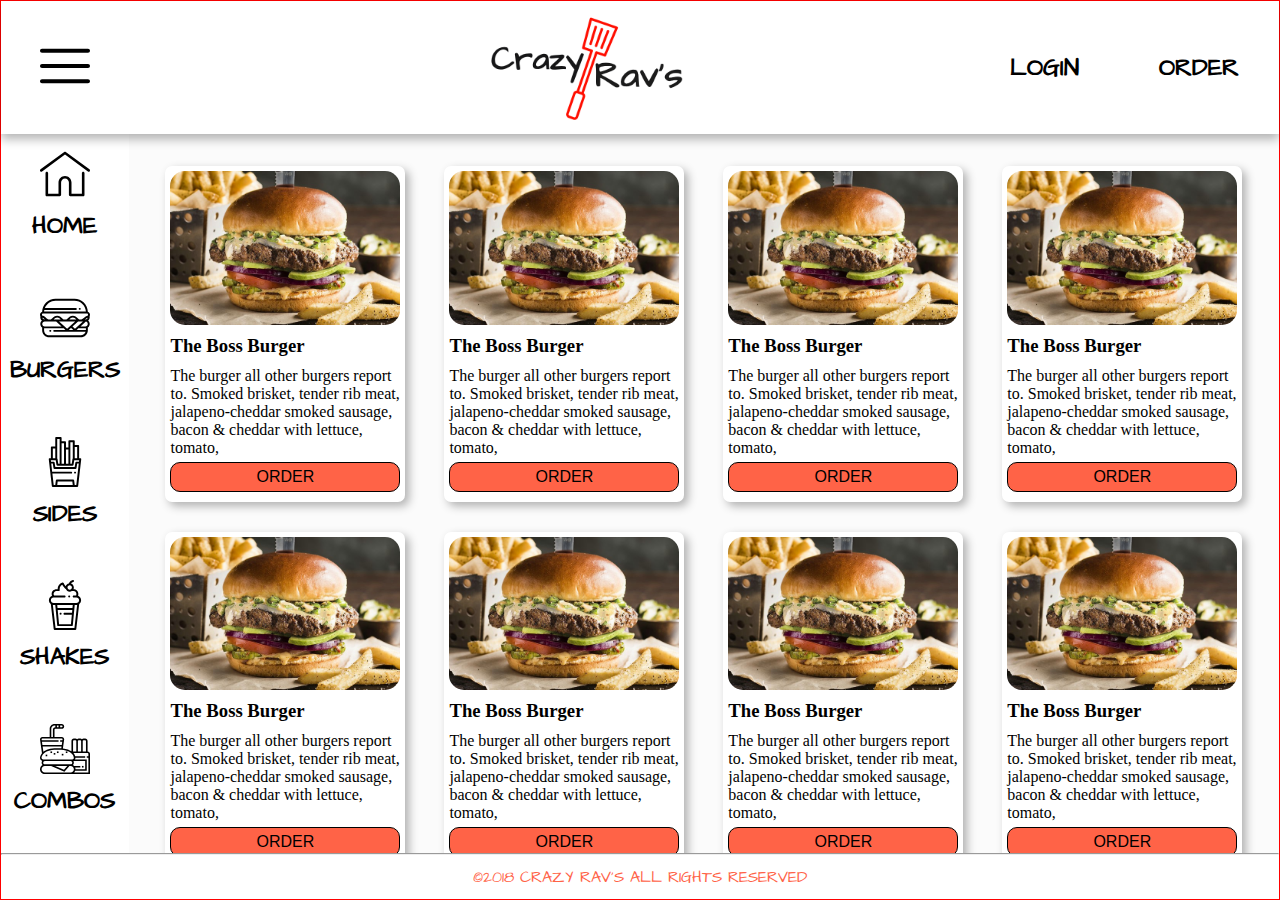
<file: main/index.html>
<!DOCTYPE html>
<html lang="en">

<head>
    <meta charset="UTF-8">
    <meta name="viewport" content="width=device-width, initial-scale=1.0">
    <meta http-equiv="X-UA-Compatible" content="ie=edge">
    <link href="https://fonts.googleapis.com/css?family=Architects+Daughter" rel="stylesheet">
    <link rel="stylesheet" href="style.css">
    <title>Document</title>
</head>

<body>
    <div class="container">
        <header class="header">
            <div class="header-left">
                <div class="menu">
                    <svg class='nav__icon'>
                        <use xlink:href="svg/sprite.svg#menu"></use>
                    </svg>
                </div>
            </div>
            <div class="header-right">
                <div class="head-logo">
                    <img src="image/logo.png" alt="logo - Crazy Rav's">
                </div>
                <nav class="head-nav">
                    <ul class="head-nav__list">
                        <li class="head-nav__item login">
                            <p>login</p>
                        </li>
                        <li class="head-nav__item cart">
                            <p>order</p>
                        </li>
                    </ul>
                </nav>
                <div class="login">

                </div>
            </div>



        </header>

        <main class="main">
            <aside class="main-left">
                <nav class="nav">
                    <ul class="nav__list">
                        <li class="nav__item">
                            <a class="nav__link" href="/">
                                <svg class='nav__icon' width='50px'>
                                    <use xlink:href="svg/sprite.svg#home"></use>
                                </svg>
                                <p class="nav__name">home</p>
                            </a>
                        </li>
                        <li class="nav__item">
                            <a class="nav__link" href="/">
                                <svg class='nav__icon' width='50px'>
                                    <use xlink:href="svg/sprite.svg#burger"></use>
                                </svg>
                                <p class="nav__name">burgers</p>
                            </a>
                        </li>
                        <li class="nav__item">
                            <a class="nav__link" href="/">
                                <svg class='nav__icon' width='50px'>
                                    <use xlink:href="svg/sprite.svg#food"></use>
                                </svg>
                                <p class="nav__name">sides</p>
                            </a>
                        </li>
                        <li class="nav__item">
                            <a class="nav__link" href="/">
                                <svg class='nav__icon' width='50px'>
                                    <use xlink:href="svg/sprite.svg#food-and-restaurant"></use>
                                </svg>
                                <p class="nav__name">shakes</p>
                            </a>
                        </li>
                        <li class="nav__item">
                            <a class="nav__link" href="/">
                                <svg class='nav__icon' width='50px'>
                                    <use xlink:href="svg/sprite.svg#food-1"></use>
                                </svg>
                                <p class="nav__name">combos</p>
                            </a>
                        </li>
                    </ul>
                </nav>
            </aside>
            <section class="main-right">
                <ul class="menu-list">
                    <li class="menu-item menu-item-1">
                        <img class="menu-item__image" src="image/burger.jpg" alt="burger">
                        <h3 class="menu-item__name">The Boss Burger</h3>
                        <p class="menu-item__description">
                            The burger all other burgers report to. Smoked brisket, tender rib meat, jalapeno-cheddar smoked sausage, bacon & cheddar
                            with lettuce, tomato, </p>
                        <button class="menu-item__button">order</button>
                    </li>
                    <li class="menu-item menu-item-2">
                        <img class="menu-item__image" src="image/burger.jpg" alt="burger">
                        <h3 class="menu-item__name">The Boss Burger</h3>
                        <p class="menu-item__description">
                            The burger all other burgers report to. Smoked brisket, tender rib meat, jalapeno-cheddar smoked sausage, bacon & cheddar
                            with lettuce, tomato, </p>
                        <button class="menu-item__button">order</button>
                    </li>
                    <li class="menu-item menu-item-3">
                        <img class="menu-item__image" src="image/burger.jpg" alt="burger">
                        <h3 class="menu-item__name">The Boss Burger</h3>
                        <p class="menu-item__description">
                            The burger all other burgers report to. Smoked brisket, tender rib meat, jalapeno-cheddar smoked sausage, bacon & cheddar
                            with lettuce, tomato, </p>
                        <button class="menu-item__button">order</button>
                    </li>
                    <li class="menu-item menu-item-4">
                        <img class="menu-item__image" src="image/burger.jpg" alt="burger">
                        <h3 class="menu-item__name">The Boss Burger</h3>
                        <p class="menu-item__description">
                            The burger all other burgers report to. Smoked brisket, tender rib meat, jalapeno-cheddar smoked sausage, bacon & cheddar
                            with lettuce, tomato, </p>
                        <button class="menu-item__button">order</button>
                    </li>
                    <li class="menu-item menu-item-5">
                        <img class="menu-item__image" src="image/burger.jpg" alt="burger">
                        <h3 class="menu-item__name">The Boss Burger</h3>
                        <p class="menu-item__description">
                            The burger all other burgers report to. Smoked brisket, tender rib meat, jalapeno-cheddar smoked sausage, bacon & cheddar
                            with lettuce, tomato, </p>
                        <button class="menu-item__button">order</button>
                    </li>
                    <li class="menu-item menu-item-6">
                        <img class="menu-item__image" src="image/burger.jpg" alt="burger">
                        <h3 class="menu-item__name">The Boss Burger</h3>
                        <p class="menu-item__description">
                            The burger all other burgers report to. Smoked brisket, tender rib meat, jalapeno-cheddar smoked sausage, bacon & cheddar
                            with lettuce, tomato, </p>
                        <button class="menu-item__button">order</button>
                    </li>
                    <li class="menu-item menu-item-7">
                        <img class="menu-item__image" src="image/burger.jpg" alt="burger">
                        <h3 class="menu-item__name">The Boss Burger</h3>
                        <p class="menu-item__description">
                            The burger all other burgers report to. Smoked brisket, tender rib meat, jalapeno-cheddar smoked sausage, bacon & cheddar
                            with lettuce, tomato, </p>
                        <button class="menu-item__button">order</button>
                    </li>
                    <li class="menu-item menu-item-8">
                        <img class="menu-item__image" src="image/burger.jpg" alt="burger">
                        <h3 class="menu-item__name">The Boss Burger</h3>
                        <p class="menu-item__description">
                            The burger all other burgers report to. Smoked brisket, tender rib meat, jalapeno-cheddar smoked sausage, bacon & cheddar
                            with lettuce, tomato, </p>
                        <button class="menu-item__button">order</button>
                    </li>
                    <li class="menu-item menu-item-9">
                        <img class="menu-item__image" src="image/burger.jpg" alt="burger">
                        <h3 class="menu-item__name">The Boss Burger</h3>
                        <p class="menu-item__description">
                            The burger all other burgers report to. Smoked brisket, tender rib meat, jalapeno-cheddar smoked sausage, bacon & cheddar
                            with lettuce, tomato, </p>
                        <button class="menu-item__button">order</button>
                    </li>
                    <li class="menu-item menu-item-10">
                        <img class="menu-item__image" src="image/burger.jpg" alt="burger">
                        <h3 class="menu-item__name">The Boss Burger</h3>
                        <p class="menu-item__description">
                            The burger all other burgers report to. Smoked brisket, tender rib meat, jalapeno-cheddar smoked sausage, bacon & cheddar
                            with lettuce, tomato, </p>
                        <button class="menu-item__button">order</button>
                    </li>
                    <li class="menu-item menu-item-11">
                        <img class="menu-item__image" src="image/burger.jpg" alt="burger">
                        <h3 class="menu-item__name">The Boss Burger</h3>
                        <p class="menu-item__description">
                            The burger all other burgers report to. Smoked brisket, tender rib meat, jalapeno-cheddar smoked sausage, bacon & cheddar
                            with lettuce, tomato, </p>
                        <button class="menu-item__button">order</button>
                    </li>
                    <li class="menu-item menu-item-12">
                        <img class="menu-item__image" src="image/burger.jpg" alt="burger">
                        <h3 class="menu-item__name">The Boss Burger</h3>
                        <p class="menu-item__description">
                            The burger all other burgers report to. Smoked brisket, tender rib meat, jalapeno-cheddar smoked sausage, bacon & cheddar
                            with lettuce, tomato, </p>
                        <button class="menu-item__button">order</button>
                    </li>
                </ul>

            </section>
        </main>
        <hr>
        <footer class="footer">
            <p>&copy;2018 CRAZY RAV'S ALL RIGHTS RESERVED</p>

        </footer>

    </div>

</body>

</html>
</file>
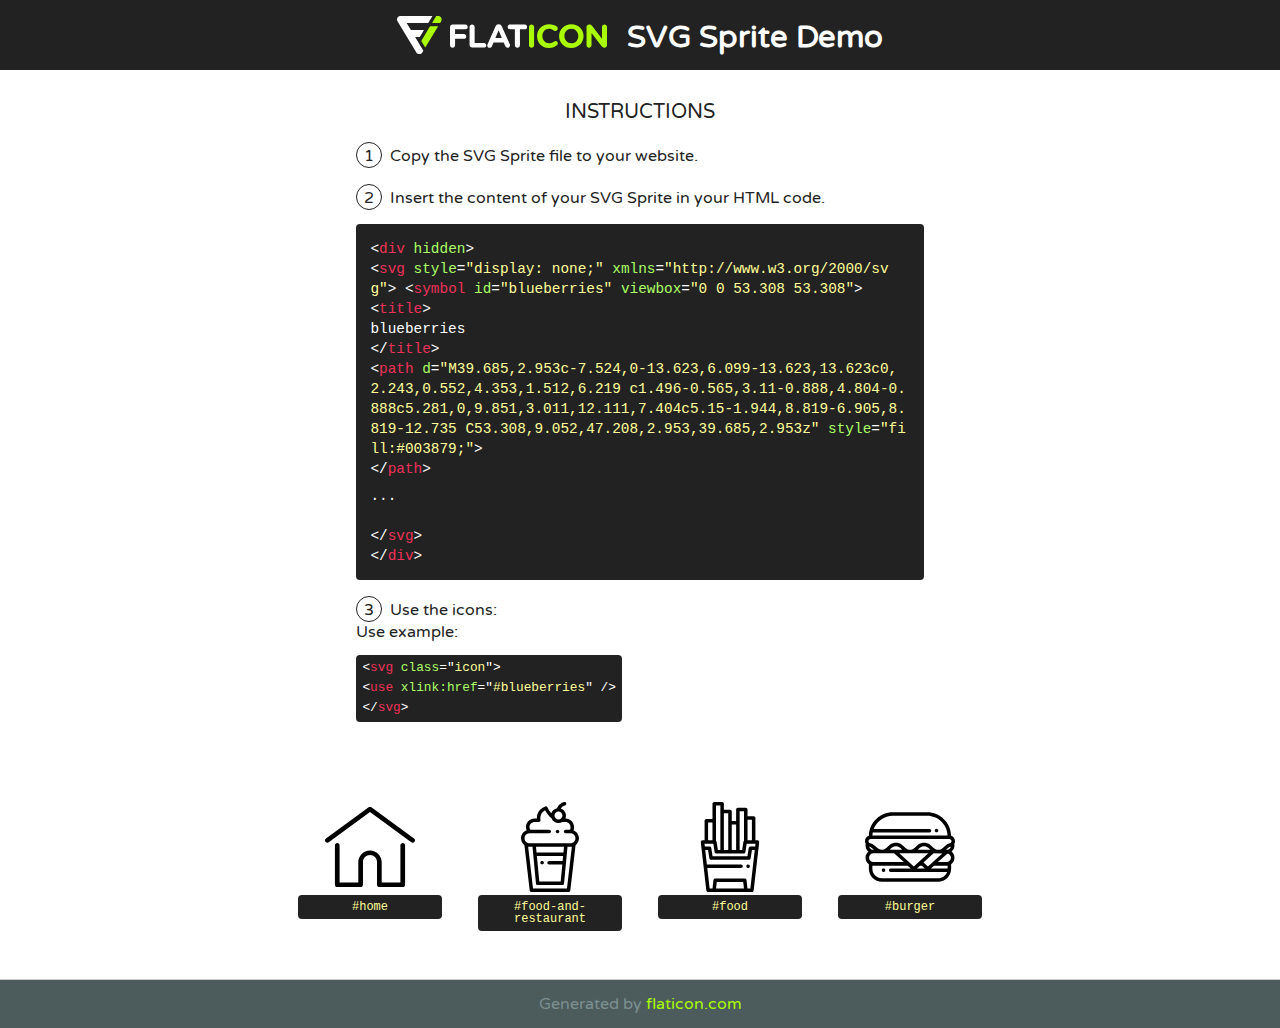
<file: home_page/svg/My icons collection-SVG-Sprites-Demo.html>
<!DOCTYPE html>
<!--
Flaticon SVG Sprite: My icons collectionCreation date: 14/06/2018 02:00-->
<html>
<!DOCTYPE html>
<html>
<head>
    <title>Flaticon SVG Sprite</title>
    <link href="http://fonts.googleapis.com/css?family=Varela+Round" rel="stylesheet" type="text/css"/>
    <meta charset="UTF-8">
    <style>
        html, body, div, span, applet, object, iframe,
        h1, h2, h3, h4, h5, h6, p, blockquote, pre,
        a, abbr, acronym, address, big, cite, code,
        del, dfn, em, img, ins, kbd, q, s, samp,
        small, strike, strong, sub, sup, tt, var,
        b, u, i, center,
        dl, dt, dd, ol, ul, li,
        fieldset, form, label, legend,
        table, caption, tbody, tfoot, thead, tr, th, td,
        article, aside, canvas, details, embed,
        figure, figcaption, footer, header, hgroup,
        menu, nav, output, ruby, section, summary,
        time, mark, audio, video {
            margin: 0;
            padding: 0;
            border: 0;
            font-size: 100%;
            font: inherit;
            vertical-align: baseline;
        }
        /* HTML5 display-role reset for older browsers */
        article, aside, details, figcaption, figure,
        footer, header, hgroup, menu, nav, section {
            display: block;
        }
        body {
            line-height: 1;
        }
        ol, ul {
            list-style: none;
        }
        blockquote, q {
            quotes: none;
        }
        blockquote:before, blockquote:after,
        q:before, q:after {
            content: '';
            content: none;
        }
        table {
            border-collapse: collapse;
            border-spacing: 0;
        }
        body {
            font-family: 'Varela Round', Helvetica, Arial, sans-serif;
            font-size: 16px;
            color: #222;
        }
        a {
            color: #333;
            border-bottom: 1px solid #a9fd00;
            font-weight: bold;
            text-decoration: none;
        }
        * {
            -moz-box-sizing: border-box;
            -webkit-box-sizing: border-box;
            box-sizing: border-box;
            margin: 0;
            padding: 0;
        }
        .glyph svg.icon {
            width: 90px;
            height: 90px
        }
        .wrapper {
            max-width: 600px;
            margin: auto;
            padding: 0 1em;
        }
        .title {
            font-size: 1.25em;
            text-align: center;
            margin-bottom: 1em;
            text-transform: uppercase;
        }
        header {
            text-align: center;
            background-color: #222;
            color: #fff;
            padding: 1em;
        }
        header .logo {
            width: 210px;
            height: 38px;
            display: inline-block;
            vertical-align: middle;
            margin-right: 1em;
            border: none;
        }
        header strong {
            font-size: 1.95em;
            font-weight: bold;
            vertical-align: middle;
            margin-top: 5px;
            display: inline-block;
        }
        .demo {
            margin: 2em auto;
            line-height: 1.25em;
        }
        .demo ul li {
            margin-bottom: 1em;
        }
        .demo ul li .num {
            color: #222;
            border-radius: 20px;
            display: inline-block;
            width: 26px;
            padding: 3px;
            height: 26px;
            text-align: center;
            margin-right: 0.5em;
            border: 1px solid #222;
        }
        .demo ul li code {
            background-color: #222;
            border-radius: 4px;
            padding: 0.25em 0.5em;
            display: inline-block;
            color: #fff;
            font-family: Consolas,Monaco,Lucida Console,Liberation Mono,DejaVu Sans Mono,Bitstream Vera Sans Mono,Courier New, monospace;
            font-weight: lighter;
            margin-top: 1em;
            font-size: 0.8em;
            word-break: break-all;
        }
        .demo ul li code.big {
            padding: 1em;
            font-size: 0.9em;
        }
        .demo ul li code .red {
            color: #EF3159;
        }
        .demo ul li code .green {
            color: #ACFF65;
        }
        .demo ul li code .yellow {
            color: #FFFF99;
        }
        .demo ul li code .blue {
            color: #99D3FF;
        }
        .demo ul li code .purple {
            color: #A295FF;
        }
        .demo ul li code .dots {
            margin-top: 0.5em;
            display: block;
        }
        #glyphs {
            border-bottom: 1px solid #ccc;
            padding: 2em 0;
            text-align: center;
        }
        .glyph {
            display: inline-block;
            width: 9em;
            margin: 1em;
            text-align: center;
            vertical-align: top;
            background: #FFF;
        }
        .glyph .glyph-icon {
            padding: 10px;
            display: block;
            font-family:"Flaticon";
            font-size: 64px;
            line-height: 1;
        }
        .glyph .glyph-icon:before {
            font-size: 64px;
            color: #222;
            margin-left: 0;
        }
        .class-name {
            font-size: 0.75em;
            background-color: #222;
            color: #fff;
            border-radius: 4px;
            padding: 0.5em;
            color: #FFFF99;
            font-family: Consolas,Monaco,Lucida Console,Liberation Mono,DejaVu Sans Mono,Bitstream Vera Sans Mono,Courier New, monospace;
        }
        .author-name {
            font-size: 0.6em;
            background-color: #fcfcfd;
            border: 1px solid #DEDEE4;
            border-top: 0;
            border-radius: 0 0 4px 4px;
            padding: 0.5em;
        }
        .attribution .title {
            margin-top: 2em;
        }
        .attribution textarea {
            background-color: #fcfcfd;
            padding: 1em;
            border: none;
            box-shadow: none;
            border: 1px solid #DEDEE4;
            border-radius: 4px;
            resize: none;
            width: 100%;
            height: 150px;
            font-size: 0.8em;
            font-family: Consolas,Monaco,Lucida Console,Liberation Mono,DejaVu Sans Mono,Bitstream Vera Sans Mono,Courier New, monospace;
            -webkit-appearance: none;
        }
        .iconsuse {
            margin: 2em auto;
            text-align: center;
            max-width: 1200px;
        }
        .iconsuse:after {
            content: '';
            display: table;
            clear: both;
        }
        .iconsuse .image {
            float: left;
            width: 25%;
            padding: 0 1em;
        }
        .iconsuse .image p {
            margin-bottom: 1em;
        }
        .iconsuse .image span {
            display: block;
            font-size: 0.65em;
            background-color: #222;
            color: #fff;
            border-radius: 4px;
            padding: 0.5em;
            color: #FFFF99;
            margin-top: 1em;
            font-family: Consolas,Monaco,Lucida Console,Liberation Mono,DejaVu Sans Mono,Bitstream Vera Sans Mono,Courier New, monospace;
        }
        #footer {
            text-align: center;
            background-color: #4C5B5C;
            color: #7c9192;
            padding: 1em;
        }
        #footer a {
            border: none;
            color: #a9fd00;
            font-weight: normal;
        }
        @media (max-width: 960px) {
            .iconsuse .image {
                width: 50%;
            }
        }
        @media (max-width: 560px) {
            .iconsuse .image {
                width: 100%;
            }
        }
    </style>
</head>
<body class="characters-off">
    <div hidden>
        <svg xmlns="http://www.w3.org/2000/svg" style="display: none;"><symbol id="home" viewBox="0 0 512 512"><title>home</title><g> <g> <path d="M506.555,208.064L263.859,30.367c-4.68-3.426-11.038-3.426-15.716,0L5.445,208.064 c-5.928,4.341-7.216,12.665-2.875,18.593s12.666,7.214,18.593,2.875L256,57.588l234.837,171.943c2.368,1.735,5.12,2.57,7.848,2.57 c4.096,0,8.138-1.885,10.744-5.445C513.771,220.729,512.483,212.405,506.555,208.064z"/> </g> </g><g> <g> <path d="M442.246,232.543c-7.346,0-13.303,5.956-13.303,13.303v211.749H322.521V342.009c0-36.68-29.842-66.52-66.52-66.52 s-66.52,29.842-66.52,66.52v115.587H83.058V245.847c0-7.347-5.957-13.303-13.303-13.303s-13.303,5.956-13.303,13.303v225.053 c0,7.347,5.957,13.303,13.303,13.303h133.029c6.996,0,12.721-5.405,13.251-12.267c0.032-0.311,0.052-0.651,0.052-1.036v-128.89 c0-22.009,17.905-39.914,39.914-39.914s39.914,17.906,39.914,39.914v128.89c0,0.383,0.02,0.717,0.052,1.024 c0.524,6.867,6.251,12.279,13.251,12.279h133.029c7.347,0,13.303-5.956,13.303-13.303V245.847 C455.549,238.499,449.593,232.543,442.246,232.543z"/> </g> </g></symbol><symbol id="food-and-restaurant" viewBox="0 0 511.999 511.999"><title>food-and-restaurant</title><g> <g> <path d="M308.609,166.492c-0.13-0.64-0.33-1.27-0.58-1.87c-0.25-0.61-0.55-1.19-0.91-1.73c-0.37-0.55-0.79-1.06-1.25-1.52 c-0.46-0.46-0.97-0.88-1.52-1.24c-0.54-0.36-1.12-0.67-1.72-0.92c-0.61-0.25-1.24-0.44-1.87-0.57c-1.29-0.26-2.62-0.26-3.91,0 c-0.64,0.13-1.27,0.32-1.87,0.57c-0.61,0.25-1.19,0.56-1.73,0.92c-0.55,0.36-1.06,0.78-1.52,1.24c-0.46,0.46-0.88,0.97-1.24,1.52 c-0.36,0.54-0.67,1.12-0.92,1.73c-0.25,0.6-0.44,1.23-0.57,1.87s-0.2,1.3-0.2,1.95c0,0.65,0.07,1.31,0.2,1.96 c0.13,0.63,0.32,1.26,0.57,1.87c0.25,0.6,0.56,1.18,0.92,1.72c0.36,0.55,0.78,1.06,1.24,1.52c0.46,0.46,0.97,0.88,1.52,1.25 c0.54,0.36,1.12,0.67,1.73,0.92c0.6,0.25,1.23,0.44,1.87,0.57s1.3,0.19,1.95,0.19c0.65,0,1.31-0.06,1.96-0.19 c0.63-0.13,1.26-0.32,1.87-0.57c0.6-0.25,1.181-0.56,1.72-0.92c0.55-0.37,1.06-0.79,1.52-1.25c0.46-0.46,0.88-0.97,1.25-1.52 c0.36-0.54,0.66-1.12,0.91-1.72c0.25-0.61,0.45-1.24,0.58-1.87c0.13-0.65,0.19-1.31,0.19-1.96 C308.799,167.792,308.739,167.132,308.609,166.492z"/> </g> </g><g> <g> <path d="M220.761,342.991c-0.13-0.63-0.32-1.26-0.57-1.87c-0.25-0.6-0.56-1.18-0.92-1.72c-0.36-0.55-0.78-1.06-1.24-1.52 c-0.46-0.46-0.98-0.88-1.52-1.25c-0.55-0.36-1.13-0.67-1.73-0.92s-1.23-0.44-1.87-0.57c-1.29-0.26-2.62-0.26-3.91,0 c-0.64,0.13-1.27,0.32-1.87,0.57c-0.6,0.25-1.18,0.56-1.73,0.92c-0.54,0.37-1.06,0.79-1.52,1.25c-0.46,0.46-0.87,0.97-1.24,1.52 c-0.36,0.54-0.67,1.12-0.92,1.72c-0.25,0.61-0.44,1.24-0.57,1.87c-0.13,0.65-0.19,1.31-0.19,1.96c0,2.63,1.06,5.21,2.92,7.07 c0.46,0.46,0.98,0.88,1.52,1.24c0.55,0.36,1.13,0.67,1.73,0.92c0.6,0.25,1.23,0.45,1.87,0.57c0.65,0.13,1.3,0.2,1.96,0.2 c0.649,0,1.31-0.07,1.95-0.2c0.64-0.12,1.27-0.32,1.87-0.57s1.18-0.56,1.73-0.92c0.54-0.36,1.06-0.78,1.52-1.24 c1.86-1.86,2.93-4.44,2.93-7.07C220.961,344.301,220.891,343.641,220.761,342.991z"/> </g> </g><g> <g> <path d="M390.169,161.812c1.711-6.26,2.558-13.006,2.525-20.169c-0.121-26.464-21.83-47.994-48.392-47.994h-0.85 c2.127-5.063,3.304-10.619,3.304-16.446c0-18.835-12.292-34.854-29.275-40.456c5.354-8.478,13.772-14.597,23.614-17.039 c5.36-1.33,8.628-6.753,7.297-12.114c-1.33-5.36-6.755-8.63-12.114-7.297c-16.866,4.185-30.968,15.513-38.69,31.079l-2.043,4.118 c-15.21,3.14-27.481,14.416-32.046,29.059c-9.163-10.175-16.554-21.775-21.556-33.895c-1.999-4.842-7.397-7.32-12.37-5.684 c-12.118,3.988-22.944,11.217-31.308,20.905c-11.603,13.439-17.583,30.366-17.139,47.769h-12.616 c-13.1,0-25.939,5.389-35.225,14.785c-9.164,9.273-14.128,21.414-13.978,34.185c0.076,6.497,1.442,12.816,3.968,18.643 c-18.7,6.704-32.126,24.62-32.126,45.574c0,15.798,7.609,29.851,19.354,38.689c0.009,0.288,0.029,0.576,0.063,0.864L140.57,503.16 c0.589,5.04,4.859,8.839,9.933,8.839h210.993c5.074,0,9.344-3.8,9.933-8.839l30.003-256.773c0.034-0.288,0.054-0.577,0.063-0.864 c11.745-8.838,19.354-22.891,19.354-38.688C420.848,186.431,408.117,168.907,390.169,161.812z M304.168,54.616 c12.455,0,22.587,10.132,22.587,22.587S316.622,99.79,304.168,99.79c-12.454,0-22.587-10.133-22.587-22.587 S291.714,54.616,304.168,54.616z M380.263,255.227L352.597,492H159.403l-27.666-236.773h24.617l19.793,207.722 c0.489,5.132,4.8,9.051,9.955,9.051h139.796c5.155,0,9.466-3.919,9.955-9.051l19.793-207.722L380.263,255.227L380.263,255.227z M250.956,354.95h75.098L316.806,452H195.194l-13.761-144.414h149.134l-2.607,27.364h-77.004c-5.523,0-10,4.477-10,10 C240.956,350.473,245.433,354.95,250.956,354.95z M179.527,287.586l-3.083-32.358h159.111l-3.082,32.358H179.527z M372.458,235.227H139.543c-15.655,0-28.392-12.737-28.392-28.393c0-15.144,11.952-27.583,26.892-28.353 c0.67,0.139,1.352,0.208,2.034,0.208c0.741,0,1.482-0.083,2.209-0.247h109.357c5.523,0,10-4.477,10-10c0-5.523-4.477-10-10-10 H144.53c-3.324-4.677-5.154-10.248-5.222-16.061c-0.087-7.385,2.827-14.45,8.205-19.891c5.554-5.621,13.208-8.844,20.999-8.844 h23.74c2.988,0,5.819-1.336,7.718-3.642c1.9-2.306,2.669-5.341,2.097-8.273c-2.999-15.371,1.134-30.965,11.339-42.785 c4.04-4.68,8.879-8.558,14.261-11.463c6.692,13.271,15.612,25.468,26.609,36.364l0.374,0.369c3.088,3.037,6.397,5.895,9.868,8.523 c6.221,15.82,21.65,27.048,39.652,27.048c8.054,0,15.592-2.247,22.022-6.147c0.365,0.004,0.73,0.006,1.093,0.006h17.019 c15.584,0,28.321,12.599,28.392,28.086c0.028,6.101-0.772,11.696-2.386,16.71H345.01c-5.523,0-10,4.477-10,10 c0,5.523,4.477,10,10,10h27.53c15.61,0.044,28.31,12.781,28.31,28.392C400.849,222.49,388.113,235.227,372.458,235.227z"/> </g> </g></symbol><symbol id="food" viewBox="0 0 511.998 511.998"><title>food</title><g> <g> <path d="M368.718,363.039c-0.12-0.64-0.32-1.27-0.57-1.87c-0.25-0.61-0.56-1.19-0.92-1.73c-0.36-0.55-0.78-1.06-1.24-1.52 c-2.32-2.32-5.77-3.39-9.02-2.73c-0.64,0.13-1.27,0.32-1.87,0.57c-0.61,0.25-1.19,0.56-1.73,0.92c-0.55,0.36-1.06,0.78-1.52,1.24 c-0.46,0.46-0.88,0.97-1.24,1.52c-0.36,0.54-0.67,1.12-0.92,1.73c-0.25,0.6-0.44,1.23-0.57,1.87s-0.2,1.3-0.2,1.95 c0,0.65,0.07,1.31,0.2,1.96c0.13,0.63,0.32,1.26,0.57,1.87c0.25,0.6,0.56,1.18,0.92,1.72c0.36,0.55,0.78,1.06,1.24,1.52 c0.46,0.46,0.97,0.88,1.52,1.25c0.54,0.36,1.12,0.67,1.73,0.92c0.6,0.25,1.23,0.44,1.87,0.57s1.3,0.19,1.95,0.19 c2.63,0,5.21-1.06,7.07-2.93c0.46-0.46,0.88-0.97,1.24-1.52c0.36-0.54,0.67-1.12,0.92-1.72c0.25-0.61,0.45-1.24,0.57-1.87 c0.13-0.65,0.2-1.31,0.2-1.96S368.848,363.679,368.718,363.039z"/> </g> </g><g> <g> <path d="M419.688,220.807c-1.897-2.128-4.613-3.345-7.464-3.345H400.55V91.639c0-5.523-4.477-10-10-10h-34.851V43.246 c0-5.523-4.477-10-10-10h-44.85c-5.523,0-10,4.477-10,10v65.464h-24.85V54.025c0-5.523-4.477-10-10-10h-34.851V10 c0-5.523-4.477-10-10-10h-44.851c-5.523,0-10,4.477-10,10v87.024h-34.851c-5.523,0-10,4.477-10,10v110.438H99.773 c-2.851,0-5.567,1.217-7.464,3.345c-1.897,2.128-2.796,4.965-2.47,7.797l31.583,274.537c0.581,5.047,4.854,8.857,9.935,8.857 h249.286c5.081,0,9.354-3.81,9.934-8.857l31.583-274.537C422.484,225.772,421.585,222.935,419.688,220.807z M355.7,101.639h24.851 v115.823H355.7V101.639z M310.849,53.246H335.7v166.642c-1.75,1.508-2.98,3.62-3.355,6.05l-7.295,47.273h-14.201V53.246z M265.999,128.71h24.851v144.5h-24.851V128.71z M221.148,64.025h24.851V273.21h-24.851V64.025z M176.297,20h24.851v253.21h-14.201 l-7.295-47.273c-0.375-2.429-1.605-4.542-3.355-6.05V20z M131.447,117.024h24.851v100.438h-24.851V117.024z M176.644,491.999 l4.2-36.518h150.309l4.2,36.518H176.644z M371.726,491.999h-16.241l-5.481-47.66c-0.581-5.047-4.854-8.857-9.935-8.857H171.928 c-5.081,0-9.354,3.81-9.935,8.857l-5.481,47.66h-16.241l-13.459-117.006h192.044c5.523,0,10-4.477,10-10s-4.477-10-10-10H124.512 l-9.487-82.477h16.109l7.294,47.275c0.752,4.877,4.949,8.475,9.883,8.475h215.375c4.934,0,9.131-3.599,9.883-8.475l7.294-47.275 h16.109L371.726,491.999z M399.273,252.516h-26.985c-4.934,0-9.13,3.599-9.883,8.475l-7.294,47.275H156.886l-7.294-47.275 c-0.753-4.877-4.949-8.475-9.883-8.475h-26.985l-1.731-15.053h50.197l7.296,47.272c0.425,2.754,1.949,5.101,4.084,6.622 c0.02,0.014,0.04,0.028,0.06,0.042c0.04,0.028,0.081,0.056,0.121,0.084c0.032,0.022,0.064,0.043,0.097,0.065 c0.027,0.018,0.055,0.036,0.082,0.054c0.043,0.028,0.086,0.055,0.129,0.082c0.016,0.01,0.032,0.02,0.048,0.03 c0.051,0.032,0.103,0.063,0.155,0.094c0.008,0.005,0.015,0.009,0.023,0.014c1.053,0.624,2.23,1.059,3.486,1.261 c0.005,0.001,0.011,0.002,0.017,0.003c0.061,0.01,0.122,0.019,0.184,0.027c0.019,0.003,0.037,0.005,0.056,0.008 c0.054,0.007,0.108,0.014,0.162,0.02c0.028,0.003,0.055,0.007,0.083,0.01c0.048,0.005,0.096,0.01,0.145,0.015 c0.034,0.003,0.067,0.006,0.101,0.009c0.044,0.004,0.088,0.007,0.132,0.011c0.039,0.003,0.079,0.005,0.119,0.007 c0.04,0.002,0.08,0.005,0.12,0.007c0.05,0.002,0.1,0.004,0.15,0.006c0.029,0.001,0.059,0.002,0.088,0.003 c0.082,0.002,0.164,0.003,0.246,0.003h155.254c0.082,0,0.164-0.001,0.246-0.003c0.029-0.001,0.059-0.002,0.088-0.003 c0.05-0.002,0.1-0.003,0.15-0.006c0.04-0.002,0.08-0.004,0.12-0.007c0.04-0.002,0.079-0.005,0.119-0.007 c0.044-0.003,0.088-0.007,0.132-0.011c0.034-0.003,0.067-0.006,0.101-0.009c0.048-0.005,0.097-0.01,0.145-0.015 c0.028-0.003,0.055-0.006,0.083-0.01c0.054-0.006,0.108-0.013,0.162-0.02c0.018-0.003,0.037-0.005,0.056-0.008 c0.061-0.009,0.123-0.018,0.184-0.027c0.006-0.001,0.011-0.002,0.017-0.003c1.256-0.202,2.433-0.638,3.486-1.261 c0.008-0.004,0.015-0.009,0.023-0.014c0.052-0.031,0.103-0.062,0.155-0.094c0.016-0.01,0.032-0.02,0.048-0.03 c0.043-0.027,0.086-0.055,0.129-0.082c0.028-0.018,0.055-0.036,0.082-0.054c0.032-0.022,0.065-0.043,0.097-0.065 c0.041-0.028,0.081-0.056,0.121-0.084c0.02-0.014,0.04-0.028,0.06-0.042c2.135-1.521,3.659-3.867,4.084-6.622l7.296-47.272h50.197 L399.273,252.516z"/> </g> </g></symbol><symbol id="burger" viewBox="0 0 511.999 511.999"><title>burger</title><g> <g> <path d="M413.949,155.583c-0.46-0.46-0.97-0.87-1.52-1.24c-0.54-0.36-1.12-0.67-1.72-0.92c-0.61-0.25-1.24-0.44-1.87-0.57 c-3.25-0.66-6.701,0.41-9.03,2.73c-1.86,1.87-2.93,4.44-2.93,7.07c0,0.66,0.07,1.31,0.2,1.96c0.13,0.64,0.32,1.27,0.57,1.87 c0.25,0.6,0.56,1.18,0.92,1.73c0.36,0.54,0.779,1.05,1.24,1.52c1.86,1.86,4.44,2.93,7.07,2.93c0.65,0,1.31-0.07,1.96-0.2 c0.63-0.13,1.26-0.32,1.87-0.57c0.6-0.25,1.18-0.56,1.72-0.92c0.55-0.37,1.06-0.78,1.52-1.24c0.47-0.47,0.88-0.98,1.25-1.52 c0.361-0.55,0.67-1.13,0.92-1.73c0.25-0.6,0.44-1.23,0.57-1.87c0.13-0.65,0.19-1.3,0.19-1.96 C416.879,160.025,415.819,157.444,413.949,155.583z"/> </g> </g><g> <g> <path d="M115.289,385.873c-0.12-0.64-0.32-1.27-0.57-1.87c-0.25-0.6-0.55-1.18-0.91-1.73c-0.37-0.54-0.79-1.06-1.25-1.52 c-0.46-0.46-0.97-0.88-1.52-1.24c-0.54-0.36-1.12-0.67-1.72-0.92c-0.61-0.25-1.24-0.44-1.88-0.57c-1.29-0.26-2.61-0.26-3.9,0 c-0.64,0.13-1.27,0.32-1.87,0.57c-0.61,0.25-1.19,0.56-1.73,0.92c-0.55,0.36-1.06,0.78-1.52,1.24c-0.46,0.46-0.88,0.98-1.24,1.52 c-0.36,0.55-0.67,1.13-0.92,1.73c-0.25,0.6-0.45,1.23-0.57,1.87c-0.13,0.651-0.2,1.3-0.2,1.96c0,0.65,0.07,1.3,0.2,1.95 c0.12,0.64,0.32,1.27,0.57,1.87c0.25,0.6,0.56,1.18,0.92,1.73c0.36,0.54,0.78,1.06,1.24,1.52c0.46,0.46,0.97,0.88,1.52,1.24 c0.54,0.36,1.12,0.67,1.73,0.92c0.6,0.25,1.23,0.44,1.87,0.57s1.3,0.2,1.95,0.2c0.65,0,1.31-0.07,1.95-0.2 c0.64-0.13,1.27-0.32,1.88-0.57c0.6-0.25,1.18-0.56,1.72-0.92c0.55-0.36,1.059-0.78,1.52-1.24c0.46-0.46,0.88-0.98,1.25-1.52 c0.36-0.55,0.66-1.13,0.91-1.73c0.25-0.6,0.45-1.23,0.57-1.87c0.13-0.65,0.2-1.3,0.2-1.95 C115.489,387.173,115.419,386.523,115.289,385.873z"/> </g> </g><g> <g> <path d="M511.999,222.726c0-14.215-9.228-26.315-22.007-30.624c-1.628-74.155-62.456-133.978-136.994-133.978H159.002 c-74.538,0-135.366,59.823-136.994,133.978C9.228,196.411,0,208.51,0,222.726c0,5.429,1.386,10.626,3.847,15.203 c-0.528,2.767-0.795,5.585-0.795,8.427v0.708c0,14.06,6.519,26.625,16.693,34.833c-10.178,8.275-16.693,20.891-16.693,35.001 c0,15.114,7.475,28.515,18.921,36.702v26.668c0,40.588,33.021,73.608,73.608,73.608h320.836c40.588,0,73.608-33.021,73.608-73.608 v-26.668c11.446-8.186,18.921-21.587,18.921-36.702c0-13.852-6.354-26.385-16.361-34.702c9.983-8.212,16.361-20.656,16.361-34.562 v-0.708c0-2.985-0.294-5.944-0.877-8.845C510.582,233.466,511.999,228.214,511.999,222.726z M44.033,173.229h322.441 c5.523,0,10-4.477,10-10c0-5.523-4.477-10-10-10H49.737c16.896-43.883,59.503-75.106,109.265-75.106h193.996 c62.942,0,114.438,49.953,116.934,112.295H42.068C42.302,184.57,42.968,178.83,44.033,173.229z M23.052,316.896 c0-13.837,11.257-25.094,25.094-25.094h117.298l55.346,50.188H48.146C34.309,341.99,23.052,330.734,23.052,316.896z M24.028,253.951c0.422,0.111,0.847,0.215,1.275,0.309c7.421,1.634,14.68,8.002,22.365,14.744 c1.045,0.917,2.113,1.854,3.206,2.799h-3.081C36.54,271.802,27.019,264.252,24.028,253.951z M332.755,343.703l57.233-51.899 l49.904,0.57l-81.871,74.24L332.755,343.703z M340.616,377.829H295.12l17.467-15.839h10.563L340.616,377.829z M360.215,291.802 l-82.499,74.811l-82.499-74.811H360.215z M300.686,271.802c0.849-0.842,1.677-1.675,2.49-2.493 c9.531-9.587,17.059-17.16,32.89-17.16c15.832,0,23.359,7.573,32.89,17.162c0.812,0.817,1.64,1.65,2.489,2.491H300.686z M140.556,271.802c0.848-0.841,1.677-1.675,2.489-2.492c9.531-9.588,17.059-17.161,32.89-17.161 c15.83,0,23.358,7.573,32.888,17.16c0.813,0.818,1.641,1.651,2.49,2.493H140.556z M416.418,433.875H95.582 c-29.56,0-53.608-24.049-53.608-53.608v-18.275h200.872l17.467,15.839H145.897c-5.523,0-10,4.477-10,10s4.477,10,10,10H467.07 C459.782,418.789,439.828,433.875,416.418,433.875z M470.026,377.829h-94.6l17.467-15.839h77.133V377.829z M463.852,341.992 h-48.906l54.624-49.533c11.135,2.604,19.376,12.665,19.376,24.439C488.946,330.734,477.689,341.992,463.852,341.992z M461.124,271.802c0.087-0.076,0.175-0.151,0.262-0.227c0.034-0.029,0.067-0.058,0.101-0.087c0.114-0.099,0.228-0.199,0.342-0.298 c0.848-0.738,1.682-1.469,2.501-2.187c4.105-3.601,8.089-7.095,12.04-9.819c3.446-2.375,6.868-4.164,10.326-4.925 c0.12-0.027,0.24-0.054,0.359-0.081c0.013-0.003,0.027-0.006,0.04-0.01c0.106-0.025,0.212-0.05,0.317-0.076 c0.022-0.005,0.044-0.011,0.065-0.016c0.094-0.023,0.187-0.046,0.28-0.07c0.047-0.012,0.093-0.024,0.14-0.037 c0.065-0.017,0.131-0.034,0.196-0.052c0.017-0.003,0.032-0.007,0.048-0.012c-2.433,9.276-10.129,16.443-19.691,18.102 c-0.655-0.135-1.33-0.205-2.016-0.205H461.124z M482.395,234.729c-1.555,0.343-3.066,0.773-4.536,1.281 c-10.109,3.489-18.327,10.602-26.283,17.58c-0.145,0.127-0.289,0.254-0.434,0.381c-9.178,8.052-17.923,15.723-29.033,17.834 h-13.146c-11.249-1.93-17.833-8.552-25.823-16.591c-10.213-10.275-22.923-23.062-47.074-23.062 c-24.15,0-36.86,12.786-47.074,23.06c-7.992,8.04-14.576,14.663-25.829,16.593h-14.327c-11.253-1.93-17.837-8.553-25.829-16.593 c-10.213-10.274-22.923-23.06-47.072-23.06c-24.151,0-36.861,12.787-47.074,23.062c-7.991,8.039-14.574,14.661-25.824,16.591 h-7.065c-14.134,0-24.325-8.939-35.113-18.404c-9.248-8.112-18.81-16.501-31.252-19.241c-2.779-0.612-5.274-2.193-7.025-4.453 c-0.352-0.454-0.738-0.872-1.153-1.252c-0.914-1.727-1.428-3.684-1.428-5.727c-0.001-6.788,5.52-12.309,12.307-12.309h447.384 c6.787,0,12.308,5.521,12.308,12.308C492,228.456,487.961,233.503,482.395,234.729z"/> </g> </g></symbol></svg>    </div>
    <header>
        <a href="https://www.flaticon.com/" target="_blank" class="logo">
            <svg version="1.1" xmlns="http://www.w3.org/2000/svg" xmlns:xlink="http://www.w3.org/1999/xlink" xmlns:a="http://ns.adobe.com/AdobeSVGViewerExtensions/3.0/" viewBox="0 0 560.875 102.036" enable-background="new 0 0 560.875 102.036" xml:space="preserve">
                <defs>
                </defs>
                <g>
                    <g class="letters">
                        <path fill="#ffffff" d="M141.596,29.675c0-3.777,2.985-6.767,6.764-6.767h34.438c3.426,0,6.15,2.728,6.15,6.15
                        c0,3.43-2.724,6.149-6.15,6.149h-27.674v13.091h23.719c3.429,0,6.151,2.724,6.151,6.15c0,3.43-2.723,6.149-6.151,6.149h-23.719
                        v17.574c0,3.773-2.986,6.761-6.764,6.761c-3.779,0-6.764-2.989-6.764-6.761V29.675z"></path>
                        <path fill="#ffffff" d="M193.844,29.149c0-3.781,2.985-6.767,6.764-6.767c3.776,0,6.763,2.985,6.763,6.767v42.957h25.039
                        c3.426,0,6.149,2.726,6.149,6.153c0,3.425-2.723,6.15-6.149,6.15h-31.802c-3.779,0-6.764-2.986-6.764-6.768V29.149z"></path>
                        <path fill="#ffffff" d="M241.891,75.71l21.438-48.407c1.492-3.341,4.215-5.357,7.906-5.357h0.792
                        c3.686,0,6.323,2.017,7.815,5.357l21.439,48.407c0.436,0.967,0.701,1.845,0.701,2.723c0,3.602-2.809,6.501-6.414,6.501
                        c-3.161,0-5.269-1.845-6.499-4.655l-4.132-9.661h-27.059l-4.301,10.102c-1.144,2.631-3.426,4.214-6.237,4.214
                        c-3.517,0-6.24-2.81-6.24-6.325C241.1,77.64,241.451,76.677,241.891,75.71z M279.932,58.666l-8.521-20.297l-8.526,20.297H279.932
                        z"></path>
                        <path fill="#ffffff" d="M314.864,35.387H301.86c-3.429,0-6.239-2.813-6.239-6.238c0-3.429,2.811-6.24,6.239-6.24h39.533
                        c3.426,0,6.237,2.811,6.237,6.24c0,3.425-2.811,6.238-6.237,6.238h-13.001v42.785c0,3.773-2.99,6.761-6.764,6.761
                        c-3.779,0-6.764-2.989-6.764-6.761V35.387z"></path>
                        <path fill="#A9FD00" d="M352.615,29.149c0-3.781,2.985-6.767,6.767-6.767c3.774,0,6.761,2.985,6.761,6.767v49.024
                        c0,3.773-2.987,6.761-6.761,6.761c-3.781,0-6.767-2.989-6.767-6.761V29.149z"></path>
                        <path fill="#A9FD00" d="M374.132,53.836v-0.179c0-17.481,13.178-31.801,32.065-31.801c9.22,0,15.459,2.458,20.557,6.238
                        c1.402,1.054,2.637,2.985,2.637,5.357c0,3.692-2.985,6.59-6.681,6.59c-1.845,0-3.071-0.702-4.044-1.319
                        c-3.776-2.813-7.729-4.393-12.562-4.393c-10.364,0-17.831,8.611-17.831,19.154v0.173c0,10.542,7.291,19.329,17.831,19.329
                        c5.715,0,9.492-1.756,13.359-4.834c1.049-0.874,2.458-1.491,4.039-1.491c3.429,0,6.325,2.813,6.325,6.236
                        c0,2.106-1.056,3.78-2.282,4.834c-5.539,4.834-12.036,7.733-21.878,7.733C387.572,85.464,374.132,71.493,374.132,53.836z"></path>
                        <path fill="#A9FD00" d="M433.009,53.836v-0.179c0-17.481,13.79-31.801,32.766-31.801c18.981,0,32.592,14.143,32.592,31.628v0.173
                        c0,17.483-13.785,31.807-32.769,31.807C446.625,85.464,433.009,71.32,433.009,53.836z M484.224,53.836v-0.179
                        c0-10.539-7.725-19.326-18.626-19.326c-10.893,0-18.449,8.611-18.449,19.154v0.173c0,10.542,7.73,19.329,18.626,19.329
                        C476.676,72.986,484.224,64.378,484.224,53.836z"></path>
                        <path fill="#A9FD00" d="M506.233,29.321c0-3.774,2.99-6.763,6.767-6.763h1.401c3.252,0,5.183,1.583,7.029,3.953l26.093,34.265
                        V29.059c0-3.692,2.99-6.677,6.681-6.677c3.683,0,6.671,2.985,6.671,6.677v48.934c0,3.78-2.987,6.765-6.764,6.765h-0.436
                        c-3.257,0-5.188-1.581-7.034-3.953l-27.056-35.492v32.944c0,3.687-2.985,6.676-6.678,6.676c-3.683,0-6.673-2.989-6.673-6.676
                        V29.321z"></path>
                    </g>
                    <g class="insignia">
                        <path fill="#ffffff" d="M48.372,56.137h12.517l11.156-18.537H37.186L25.688,18.539h57.825L94.668,0H9.271
                        C5.925,0,2.842,1.801,1.198,4.716c-1.644,2.907-1.593,6.482,0.134,9.343l50.38,83.501c1.678,2.781,4.689,4.476,7.938,4.476
                        c3.246,0,6.257-1.695,7.935-4.476l2.898-4.804L48.372,56.137z"></path>
                        <g class="i">
                            <path fill="#A9FD00" d="M93.575,18.539h0.031v0.004l21.652,0.004l2.705-4.488c1.727-2.861,1.778-6.436,0.133-9.343
                            C116.454,1.801,113.371,0,110.026,0h-5.294L93.575,18.539z"></path>
                            <polygon fill="#A9FD00" points="88.291,27.356 64.725,66.486 75.519,84.404 109.942,27.356"></polygon>
                        </g>
                    </g>
                </g>
            </svg>
        </a>
        <strong>SVG Sprite Demo</strong>
    </header>
    <section class="demo wrapper">
        <p class="title">Instructions</p>
        <ul>
            <li>
                <span class="num">1</span>Copy the SVG Sprite file to your website.
            </li>
            <li>
                <span class="num">2</span>Insert the content of your SVG Sprite in your HTML code.
                <code class="big">
                    &lt;<span class="red">div</span> <span class="green">hidden</span>&gt;<br>
                    &lt;<span class="red">svg</span> <span class="green">style</span>=<span class="yellow">"display: none;"</span> <span class="green">xmlns</span>=<span class="yellow">"http://www.w3.org/2000/svg"</span>>
                    &lt;<span class="red">symbol</span> <span class="green">id</span>=<span class="yellow">"blueberries"</span> <span class="green">viewbox</span>=<span class="yellow">"0 0 53.308 53.308"</span>><br>
                    &lt;<span class="red">title</span>><br>
                    blueberries<br>
                    &lt;/<span class="red">title</span>><br>
                    &lt;<span class="red">path</span> <span class="green">d</span>=<span class="yellow">"M39.685,2.953c-7.524,0-13.623,6.099-13.623,13.623c0,2.243,0.552,4.353,1.512,6.219   c1.496-0.565,3.11-0.888,4.804-0.888c5.281,0,9.851,3.011,12.111,7.404c5.15-1.944,8.819-6.905,8.819-12.735   C53.308,9.052,47.208,2.953,39.685,2.953z"</span> <span class="green">style</span>=<span class="yellow">"fill:#003879;"</span>><br>
                    &lt;/<span class="red">path</span>>
                    <br/><span class="dots">...</span>
                    <br/>&lt;/<span class="red">svg</span>&gt;
                    <br/>&lt;/<span class="red">div</span>&gt;
                </code>
            </li>
            <li>
                <p>
                    <span class="num">3</span>Use the icons:
                    <br />
                    Use example:<br>
                    <code>
                        &lt;<span class="red">svg</span> <span class="green">class</span>=&quot;<span class="yellow">icon</span>&quot;&gt;<br>
                        &lt;<span class="red">use</span> <span class="green">xlink:href</span>=&quot;<span class="yellow">#blueberries</span>&quot; /&gt;<br>
                        &lt;/<span class="red">svg</span>&gt;
                    </code>
                </li>
            </ul>
        </section>
        <section id="glyphs">
                            <div class="glyph">
                    <svg class="icon">
                      <use xlink:href="#home"></use>
                  </svg>
                  <div class="class-name">#home</div>
              </div>
                                <div class="glyph">
                    <svg class="icon">
                      <use xlink:href="#food-and-restaurant"></use>
                  </svg>
                  <div class="class-name">#food-and-restaurant</div>
              </div>
                                <div class="glyph">
                    <svg class="icon">
                      <use xlink:href="#food"></use>
                  </svg>
                  <div class="class-name">#food</div>
              </div>
                                <div class="glyph">
                    <svg class="icon">
                      <use xlink:href="#burger"></use>
                  </svg>
                  <div class="class-name">#burger</div>
              </div>
                      </section>
      <div id="footer">
        <div>Generated by <a href="https://www.flaticon.com/">flaticon.com</a>
        </div>
    </div>
</body>
</html>
</file>
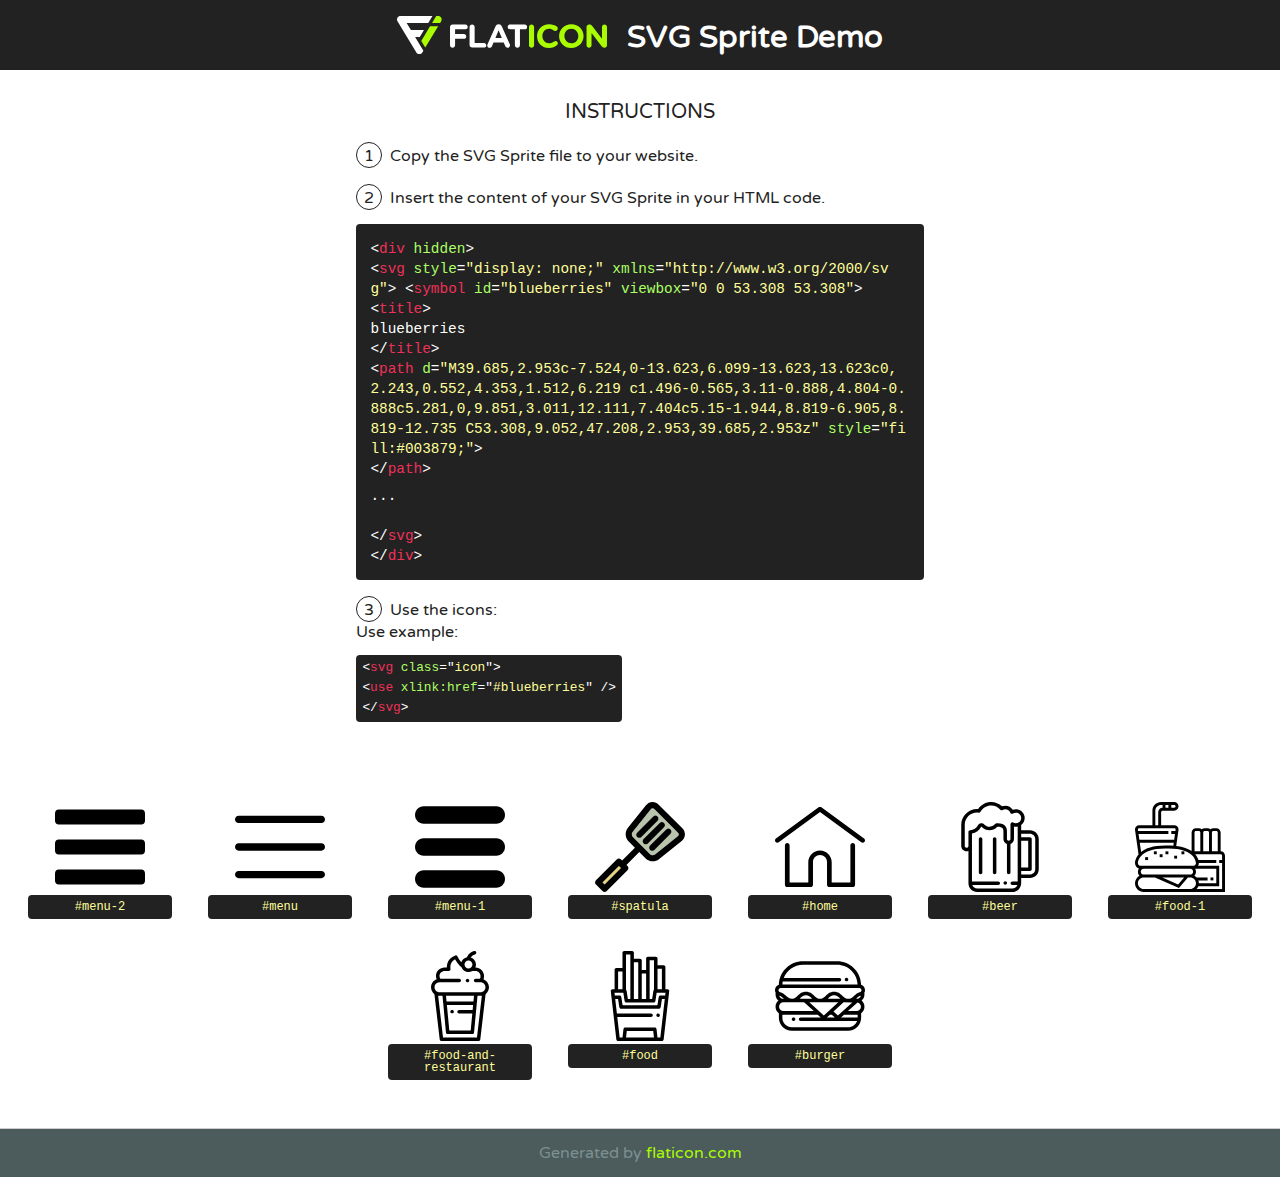
<file: main/svg/My icons collection-SVG-Sprites-Demo.html>
<!DOCTYPE html>
<!--
Flaticon SVG Sprite: My icons collectionCreation date: 18/06/2018 03:44-->
<html>
<!DOCTYPE html>
<html>
<head>
    <title>Flaticon SVG Sprite</title>
    <link href="http://fonts.googleapis.com/css?family=Varela+Round" rel="stylesheet" type="text/css"/>
    <meta charset="UTF-8">
    <style>
        html, body, div, span, applet, object, iframe,
        h1, h2, h3, h4, h5, h6, p, blockquote, pre,
        a, abbr, acronym, address, big, cite, code,
        del, dfn, em, img, ins, kbd, q, s, samp,
        small, strike, strong, sub, sup, tt, var,
        b, u, i, center,
        dl, dt, dd, ol, ul, li,
        fieldset, form, label, legend,
        table, caption, tbody, tfoot, thead, tr, th, td,
        article, aside, canvas, details, embed,
        figure, figcaption, footer, header, hgroup,
        menu, nav, output, ruby, section, summary,
        time, mark, audio, video {
            margin: 0;
            padding: 0;
            border: 0;
            font-size: 100%;
            font: inherit;
            vertical-align: baseline;
        }
        /* HTML5 display-role reset for older browsers */
        article, aside, details, figcaption, figure,
        footer, header, hgroup, menu, nav, section {
            display: block;
        }
        body {
            line-height: 1;
        }
        ol, ul {
            list-style: none;
        }
        blockquote, q {
            quotes: none;
        }
        blockquote:before, blockquote:after,
        q:before, q:after {
            content: '';
            content: none;
        }
        table {
            border-collapse: collapse;
            border-spacing: 0;
        }
        body {
            font-family: 'Varela Round', Helvetica, Arial, sans-serif;
            font-size: 16px;
            color: #222;
        }
        a {
            color: #333;
            border-bottom: 1px solid #a9fd00;
            font-weight: bold;
            text-decoration: none;
        }
        * {
            -moz-box-sizing: border-box;
            -webkit-box-sizing: border-box;
            box-sizing: border-box;
            margin: 0;
            padding: 0;
        }
        .glyph svg.icon {
            width: 90px;
            height: 90px
        }
        .wrapper {
            max-width: 600px;
            margin: auto;
            padding: 0 1em;
        }
        .title {
            font-size: 1.25em;
            text-align: center;
            margin-bottom: 1em;
            text-transform: uppercase;
        }
        header {
            text-align: center;
            background-color: #222;
            color: #fff;
            padding: 1em;
        }
        header .logo {
            width: 210px;
            height: 38px;
            display: inline-block;
            vertical-align: middle;
            margin-right: 1em;
            border: none;
        }
        header strong {
            font-size: 1.95em;
            font-weight: bold;
            vertical-align: middle;
            margin-top: 5px;
            display: inline-block;
        }
        .demo {
            margin: 2em auto;
            line-height: 1.25em;
        }
        .demo ul li {
            margin-bottom: 1em;
        }
        .demo ul li .num {
            color: #222;
            border-radius: 20px;
            display: inline-block;
            width: 26px;
            padding: 3px;
            height: 26px;
            text-align: center;
            margin-right: 0.5em;
            border: 1px solid #222;
        }
        .demo ul li code {
            background-color: #222;
            border-radius: 4px;
            padding: 0.25em 0.5em;
            display: inline-block;
            color: #fff;
            font-family: Consolas,Monaco,Lucida Console,Liberation Mono,DejaVu Sans Mono,Bitstream Vera Sans Mono,Courier New, monospace;
            font-weight: lighter;
            margin-top: 1em;
            font-size: 0.8em;
            word-break: break-all;
        }
        .demo ul li code.big {
            padding: 1em;
            font-size: 0.9em;
        }
        .demo ul li code .red {
            color: #EF3159;
        }
        .demo ul li code .green {
            color: #ACFF65;
        }
        .demo ul li code .yellow {
            color: #FFFF99;
        }
        .demo ul li code .blue {
            color: #99D3FF;
        }
        .demo ul li code .purple {
            color: #A295FF;
        }
        .demo ul li code .dots {
            margin-top: 0.5em;
            display: block;
        }
        #glyphs {
            border-bottom: 1px solid #ccc;
            padding: 2em 0;
            text-align: center;
        }
        .glyph {
            display: inline-block;
            width: 9em;
            margin: 1em;
            text-align: center;
            vertical-align: top;
            background: #FFF;
        }
        .glyph .glyph-icon {
            padding: 10px;
            display: block;
            font-family:"Flaticon";
            font-size: 64px;
            line-height: 1;
        }
        .glyph .glyph-icon:before {
            font-size: 64px;
            color: #222;
            margin-left: 0;
        }
        .class-name {
            font-size: 0.75em;
            background-color: #222;
            color: #fff;
            border-radius: 4px;
            padding: 0.5em;
            color: #FFFF99;
            font-family: Consolas,Monaco,Lucida Console,Liberation Mono,DejaVu Sans Mono,Bitstream Vera Sans Mono,Courier New, monospace;
        }
        .author-name {
            font-size: 0.6em;
            background-color: #fcfcfd;
            border: 1px solid #DEDEE4;
            border-top: 0;
            border-radius: 0 0 4px 4px;
            padding: 0.5em;
        }
        .attribution .title {
            margin-top: 2em;
        }
        .attribution textarea {
            background-color: #fcfcfd;
            padding: 1em;
            border: none;
            box-shadow: none;
            border: 1px solid #DEDEE4;
            border-radius: 4px;
            resize: none;
            width: 100%;
            height: 150px;
            font-size: 0.8em;
            font-family: Consolas,Monaco,Lucida Console,Liberation Mono,DejaVu Sans Mono,Bitstream Vera Sans Mono,Courier New, monospace;
            -webkit-appearance: none;
        }
        .iconsuse {
            margin: 2em auto;
            text-align: center;
            max-width: 1200px;
        }
        .iconsuse:after {
            content: '';
            display: table;
            clear: both;
        }
        .iconsuse .image {
            float: left;
            width: 25%;
            padding: 0 1em;
        }
        .iconsuse .image p {
            margin-bottom: 1em;
        }
        .iconsuse .image span {
            display: block;
            font-size: 0.65em;
            background-color: #222;
            color: #fff;
            border-radius: 4px;
            padding: 0.5em;
            color: #FFFF99;
            margin-top: 1em;
            font-family: Consolas,Monaco,Lucida Console,Liberation Mono,DejaVu Sans Mono,Bitstream Vera Sans Mono,Courier New, monospace;
        }
        #footer {
            text-align: center;
            background-color: #4C5B5C;
            color: #7c9192;
            padding: 1em;
        }
        #footer a {
            border: none;
            color: #a9fd00;
            font-weight: normal;
        }
        @media (max-width: 960px) {
            .iconsuse .image {
                width: 50%;
            }
        }
        @media (max-width: 560px) {
            .iconsuse .image {
                width: 100%;
            }
        }
    </style>
</head>
<body class="characters-off">
    <div hidden>
        <svg xmlns="http://www.w3.org/2000/svg" style="display: none;"><symbol id="menu-2" viewBox="0 0 24 24"><title>menu-2</title><path d="M24,3c0-0.6-0.4-1-1-1H1C0.4,2,0,2.4,0,3v2c0,0.6,0.4,1,1,1h22c0.6,0,1-0.4,1-1V3z"/><path d="M24,11c0-0.6-0.4-1-1-1H1c-0.6,0-1,0.4-1,1v2c0,0.6,0.4,1,1,1h22c0.6,0,1-0.4,1-1V11z"/><path d="M24,19c0-0.6-0.4-1-1-1H1c-0.6,0-1,0.4-1,1v2c0,0.6,0.4,1,1,1h22c0.6,0,1-0.4,1-1V19z"/></symbol><symbol id="menu" viewBox="0 0 512 512"><title>menu</title><g> <g> <path d="M491.318,235.318H20.682C9.26,235.318,0,244.577,0,256s9.26,20.682,20.682,20.682h470.636 c11.423,0,20.682-9.259,20.682-20.682C512,244.578,502.741,235.318,491.318,235.318z"/> </g> </g><g> <g> <path d="M491.318,78.439H20.682C9.26,78.439,0,87.699,0,99.121c0,11.422,9.26,20.682,20.682,20.682h470.636 c11.423,0,20.682-9.26,20.682-20.682C512,87.699,502.741,78.439,491.318,78.439z"/> </g> </g><g> <g> <path d="M491.318,392.197H20.682C9.26,392.197,0,401.456,0,412.879s9.26,20.682,20.682,20.682h470.636 c11.423,0,20.682-9.259,20.682-20.682S502.741,392.197,491.318,392.197z"/> </g> </g></symbol><symbol id="menu-1" viewBox="0 0 124 124"><title>menu-1</title><path d="M112,6H12C5.4,6,0,11.4,0,18s5.4,12,12,12h100c6.6,0,12-5.4,12-12S118.6,6,112,6z"/><path d="M112,50H12C5.4,50,0,55.4,0,62c0,6.6,5.4,12,12,12h100c6.6,0,12-5.4,12-12C124,55.4,118.6,50,112,50z"/><path d="M112,94H12c-6.6,0-12,5.4-12,12s5.4,12,12,12h100c6.6,0,12-5.4,12-12S118.6,94,112,94z"/></symbol><symbol id="spatula" viewBox="0 0 297.502 297.502"><title>spatula</title><rect x="17.006" y="237.171" transform="matrix(0.7071 -0.7071 0.7071 0.7071 -155.02 110.0603)" style="fill:#E8D579;" width="76.678" height="9.97"/><path style="fill:#B8C4AC;" d="M274.47,101.281c1.74,1.75,2.641,3.92,2.521,6.12c-0.13,2.189-1.25,4.25-3.181,5.79l-75.26,60.199 c-2.05,1.641-4.79,2.551-7.71,2.551c-1.74,0-3.42-0.32-4.95-0.91c-1.529-0.59-2.89-1.46-3.989-2.561l-56.87-56.87 c-4.21-4.21-4.641-11.989-0.92-16.649l60.21-75.25c1.64-2.05,3.84-3.19,6.189-3.19c2.08,0,4.061,0.88,5.71,2.53L274.47,101.281z M249.67,104.921c3.96-3.96,3.96-10.37,0-14.32c-3.96-3.96-10.37-3.96-14.32,0l-53.449,53.44c-3.961,3.95-3.961,10.37,0,14.32 c1.98,1.979,4.569,2.97,7.159,2.97c2.591,0,5.191-0.99,7.16-2.97L249.67,104.921z M228.29,83.541c3.96-3.96,3.96-10.37,0-14.32 c-3.95-3.96-10.36-3.96-14.32,0l-53.45,53.441c-3.949,3.95-3.949,10.37,0,14.32c1.98,1.98,4.57,2.97,7.16,2.97 c2.59,0,5.19-0.99,7.17-2.97L228.29,83.541z M206.91,62.161c3.96-3.95,3.96-10.37,0-14.32c-3.95-3.96-10.36-3.96-14.32,0 l-53.45,53.44c-3.95,3.96-3.95,10.37,0,14.33c1.98,1.97,4.57,2.96,7.16,2.96c2.601,0,5.19-0.99,7.17-2.96L206.91,62.161z"/><path d="M288.79,86.961c5.79,5.79,8.86,13.65,8.42,21.55c-0.44,7.91-4.35,15.38-10.75,20.5l-75.25,60.2 c-2.809,2.25-6.03,4-9.48,5.18c-3.449,1.191-7.14,1.811-10.89,1.811c-8.81,0-17.29-3.431-23.27-9.41L146.3,165.52l-42.36,42.36 l3.53,3.53c1.9,1.899,2.97,4.47,2.97,7.16c0,2.689-1.069,5.26-2.97,7.16l-68.55,68.55c-1.981,1.97-4.57,2.96-7.16,2.96 c-2.59,0-5.18-0.99-7.16-2.96l-21.38-21.38c-1.899-1.9-2.97-4.48-2.97-7.16c0-2.69,1.07-5.271,2.97-7.16l68.55-68.55 c3.95-3.95,10.37-3.95,14.32,0l3.53,3.529l42.359-42.359l-21.27-21.271c-11.43-11.43-12.521-31.01-2.42-43.63l60.21-75.25 c5.49-6.859,13.51-10.79,22.01-10.79c7.46,0,14.58,3,20.04,8.46L288.79,86.961z M276.99,107.401c0.12-2.2-0.78-4.37-2.521-6.12 l-78.25-78.24c-1.649-1.65-3.63-2.53-5.71-2.53c-2.35,0-4.55,1.141-6.189,3.19l-60.21,75.25c-3.721,4.66-3.29,12.439,0.92,16.649 l56.87,56.87c1.1,1.101,2.46,1.971,3.989,2.561c1.53,0.59,3.21,0.91,4.95,0.91c2.92,0,5.66-0.91,7.71-2.551l75.26-60.199 C275.74,111.651,276.86,109.591,276.99,107.401z M31.76,272.791l54.22-54.22l-7.05-7.051l-54.22,54.221L31.76,272.791z"/><path d="M249.67,90.6c3.96,3.95,3.96,10.36,0,14.32l-53.45,53.441c-1.97,1.979-4.569,2.97-7.16,2.97 c-2.59,0-5.18-0.99-7.159-2.97c-3.961-3.95-3.961-10.37,0-14.32L235.35,90.6C239.3,86.64,245.71,86.64,249.67,90.6z"/><path d="M228.29,69.22c3.96,3.95,3.96,10.36,0,14.32l-53.44,53.44c-1.979,1.98-4.58,2.97-7.17,2.97c-2.59,0-5.18-0.99-7.16-2.97 c-3.949-3.95-3.949-10.37,0-14.32l53.45-53.441C217.93,65.261,224.34,65.261,228.29,69.22z"/><path d="M206.91,47.841c3.96,3.95,3.96,10.37,0,14.32l-53.44,53.45c-1.98,1.97-4.569,2.96-7.17,2.96c-2.59,0-5.18-0.99-7.16-2.96 c-3.95-3.96-3.95-10.37,0-14.33l53.45-53.44C196.55,43.881,202.96,43.881,206.91,47.841z"/></symbol><symbol id="home" viewBox="0 0 512 512"><title>home</title><g> <g> <path d="M506.555,208.064L263.859,30.367c-4.68-3.426-11.038-3.426-15.716,0L5.445,208.064 c-5.928,4.341-7.216,12.665-2.875,18.593s12.666,7.214,18.593,2.875L256,57.588l234.837,171.943c2.368,1.735,5.12,2.57,7.848,2.57 c4.096,0,8.138-1.885,10.744-5.445C513.771,220.729,512.483,212.405,506.555,208.064z"/> </g> </g><g> <g> <path d="M442.246,232.543c-7.346,0-13.303,5.956-13.303,13.303v211.749H322.521V342.009c0-36.68-29.842-66.52-66.52-66.52 s-66.52,29.842-66.52,66.52v115.587H83.058V245.847c0-7.347-5.957-13.303-13.303-13.303s-13.303,5.956-13.303,13.303v225.053 c0,7.347,5.957,13.303,13.303,13.303h133.029c6.996,0,12.721-5.405,13.251-12.267c0.032-0.311,0.052-0.651,0.052-1.036v-128.89 c0-22.009,17.905-39.914,39.914-39.914s39.914,17.906,39.914,39.914v128.89c0,0.383,0.02,0.717,0.052,1.024 c0.524,6.867,6.251,12.279,13.251,12.279h133.029c7.347,0,13.303-5.956,13.303-13.303V245.847 C455.549,238.499,449.593,232.543,442.246,232.543z"/> </g> </g></symbol><symbol id="beer" viewBox="0 0 512 512"><title>beer</title><g> <g> <path d="M286,451.29c-5.52,0-10,4.48-10,10c0,5.52,4.48,10,10,10c5.52,0,10-4.48,10-10S291.52,451.29,286,451.29z"/> </g> </g><g> <g> <path d="M145.5,200.29c-5.523,0-10,4.477-10,10v191c0,5.523,4.477,10,10,10s10-4.477,10-10v-191 C155.5,204.767,151.023,200.29,145.5,200.29z"/> </g> </g><g> <g> <path d="M225.5,200.29c-5.523,0-10,4.477-10,10v191c0,5.523,4.477,10,10,10s10-4.477,10-10v-191 C235.5,204.767,231.023,200.29,225.5,200.29z"/> </g> </g><g> <g> <path d="M426.5,161h-50v-30.259c15.675-11.751,23.125-31.613,18.707-51.224c-4.133-18.39-19.313-33.398-37.768-37.345 c-9.811-2.105-19.692-1.36-28.695,2.063C319.716,30.002,303.862,21,286.5,21c-6.544,0-12.939,1.269-18.852,3.711 C250.91,8.922,228.843,0,206,0c-30.216,0-58.396,15.393-75.03,40.579C78.7,37.687,35.5,79.156,35.5,130.29v120 c0,16.542,13.682,30,30.5,30c3.689,0,7.224-0.671,10.5-1.893V462c0,27.57,22.43,50,50,50h200c27.57,0,50-22.43,50-50v-30h50 c27.57,0,50-22.43,50-50V211C476.5,183.43,454.07,161,426.5,161z M356.5,452h-30.51c-5.523,0-10,4.477-10,10s4.477,9.9,10,9.9 h28.79c-4.128,11.639-15.244,20.1-28.28,20.1h-200c-13.036,0-24.152-8.361-28.28-20h147.79c5.523,0,10-4.477,10-10 s-4.477-10-10-10H96.5V250.07v-70.564c22.463-3.391,41.914-17.538,52.14-38.505c2.086,0,3.924,0.722,5.309,2.081 c11.286,11.098,26.22,17.209,42.051,17.209c16.408,0,31.725-6.495,43.135-18.295c0.61-0.632,1.473-0.995,2.365-0.995 c15.567,0,25.753,3.325,30.277,9.881c3.729,5.405,3.726,12.915,3.723,18.95v40.459c0,13.036,8.361,24.152,20,28.28v162.72 c0,5.523,4.477,10,10,10s10-4.477,10-10V238.57c11.639-4.128,20-15.243,20-28.28v-70.464c7.005,1.398,14.154,1.407,21,0.007V452z M330.033,116.947c-3.1-1.577-6.796-1.43-9.762,0.389c-2.965,1.818-4.772,5.046-4.772,8.524v84.43c0,5.514-4.486,10-10,10 c-5.514,0-10-4.486-10-10v-40.452c0.003-7.876,0.008-19.779-7.261-30.315C279.759,127.232,264.034,121,241.5,121 c-6.29,0-12.396,2.589-16.749,7.099c-7.602,7.862-17.813,12.191-28.751,12.191c-10.553,0-20.507-4.073-28.035-11.477 c-5.133-5.039-11.996-7.813-19.325-7.813c-7.579,0-14.623,4.397-17.946,11.202c-8.382,17.164-25.35,27.927-44.28,28.089 c-5.489,0.047-9.915,4.51-9.915,10v79.525C76.147,255.705,71.568,260.29,66,260.29c-5.691,0-10.5-4.58-10.5-10v-120 c0-38.596,31.582-69.852,70.407-69.852c3.017,0,6.05,0.192,9.081,0.581c4.045,0.519,7.998-1.471,9.993-5.026 C157.437,33.792,180.818,20,206,20c19.73,0,38.752,8.615,52.187,23.637c3.256,3.642,8.668,4.398,12.799,1.785 C275.559,42.529,280.924,41,286.5,41c12.73,0,24.108,8.061,28.313,20.057c1.023,2.92,3.341,5.203,6.277,6.181 c2.935,0.978,6.159,0.542,8.729-1.182c6.816-4.57,15.134-6.107,23.429-4.327c10.8,2.31,20.03,11.428,22.446,22.179 C381.386,109.172,355.489,129.896,330.033,116.947z M376.5,221h40v151h-40V221z M456.5,382c0,16.542-13.458,30-30,30h-50v-20h50 c5.523,0,10-4.477,10-10V211c0-5.523-4.477-10-10-10h-50v-20h50c16.542,0,30,13.458,30,30V382z"/> </g> </g></symbol><symbol id="food-1" viewBox="0 0 496 496"><title>food-1</title><path d="M472,272V168c0-13.232-10.768-24-24-24h-16c-6.168,0-11.744,2.408-16,6.24c-4.256-3.84-9.832-6.24-16-6.24h-16 c-6.168,0-11.744,2.408-16,6.24c-4.256-3.84-9.832-6.24-16-6.24h-16c-13.232,0-24,10.768-24,24v102.656 c-18.456-12.792-45.392-23.68-84.832-28.288l12.6-88.208c0.152-1.064,0.232-2.144,0.232-3.224 C240,138.288,229.712,128,217.064,128H144V56c0-4.408,3.592-8,8-8h64c13.232,0,24-10.768,24-24S229.232,0,216,0h-72 c-26.472,0-48,21.528-48,48v80H22.936C10.288,128,0,138.288,0,150.936c0,1.08,0.08,2.16,0.232,3.248l19.28,134.944 C0.496,311.776,0,334.112,0,336c0,13.952,9.024,25.712,21.496,30.088C18.032,371.2,16,377.368,16,384 c0,8.528,3.4,16.232,8.856,21.976C10.056,414.16,0,429.92,0,448c0,26.472,21.528,48,48,48h240h16h192V328v-8v-24 C496,282.768,485.232,272,472,272z M424,168c0-4.408,3.592-8,8-8h16c4.408,0,8,3.592,8,8v104h-32V168z M376,168 c0-4.408,3.592-8,8-8h16c4.408,0,8,3.592,8,8v104h-32V168z M328,168c0-4.408,3.592-8,8-8h16c4.408,0,8,3.592,8,8v104h-32V168z M200,16h16c4.408,0,8,3.592,8,8s-3.592,8-8,8h-16V16z M168,16h16v16h-16V16z M112,48c0-17.648,14.352-32,32-32h8v16 c-13.232,0-24,10.768-24,24v72h-16V48z M17.224,160l-1.152-8.056c-0.048-0.336-0.072-0.672-0.072-1.008 c0-3.824,3.112-6.936,6.936-6.936H96h48h73.064c3.824,0,6.936,3.112,6.936,6.936c0,0.336-0.024,0.672-0.064,0.984l-1.16,8.08H200 v16h20.488l-4.568,32H24.08l-4.568-32H184v-16H17.224z M213.64,224l-2.416,16.928C202.656,240.336,193.632,240,184,240h-16 c-69.712,0-110.432,16.232-134.296,35.352L26.368,224H213.64z M16,336c0-0.8,1.736-80,152-80h16c149.224,0,151.96,76.784,152,80 c0,8.824-7.176,16-16,16h-8h-8H48H32C23.176,352,16,344.824,16,336z M48,400c-8.824,0-16-7.176-16-16c0-8.824,7.176-16,16-16h256 c8.824,0,16,7.176,16,16c0,8.824-7.176,16-16,16H48z M270.608,416l-32.824,38.296L150.24,416H270.608z M304,480h-16H48 c-17.648,0-32-14.352-32-32s14.352-32,32-32h62.328l131.888,57.704L291.68,416H304c17.648,0,32,14.352,32,32S321.648,480,304,480 z M327.152,405.976C332.6,400.232,336,392.528,336,384c0-5.856-1.696-11.272-4.448-16H448v80h-96c0-5.616-1.024-10.984-2.8-16 H400v-16h-60.32C336.096,412.008,331.88,408.592,327.152,405.976z M480,320h-16v16h16v144H339.68 c4.152-4.624,7.408-10.032,9.52-16H464V352H347.552c2.752-4.728,4.448-10.144,4.448-16h96v-16h-98.712 c-2.6-8.896-7.736-20.44-17.752-32H472c4.408,0,8,3.584,8,8V320z"/><rect x="416" y="416" width="16" height="16"/><rect x="104" y="272" width="16" height="16"/><rect x="136" y="288" width="16" height="16"/><rect x="168" y="272" width="16" height="16"/><rect x="216" y="296" width="16" height="16"/><rect x="256" y="272" width="16" height="16"/><rect x="56" y="304" width="16" height="16"/></symbol><symbol id="food-and-restaurant" viewBox="0 0 511.999 511.999"><title>food-and-restaurant</title><g> <g> <path d="M308.609,166.492c-0.13-0.64-0.33-1.27-0.58-1.87c-0.25-0.61-0.55-1.19-0.91-1.73c-0.37-0.55-0.79-1.06-1.25-1.52 c-0.46-0.46-0.97-0.88-1.52-1.24c-0.54-0.36-1.12-0.67-1.72-0.92c-0.61-0.25-1.24-0.44-1.87-0.57c-1.29-0.26-2.62-0.26-3.91,0 c-0.64,0.13-1.27,0.32-1.87,0.57c-0.61,0.25-1.19,0.56-1.73,0.92c-0.55,0.36-1.06,0.78-1.52,1.24c-0.46,0.46-0.88,0.97-1.24,1.52 c-0.36,0.54-0.67,1.12-0.92,1.73c-0.25,0.6-0.44,1.23-0.57,1.87s-0.2,1.3-0.2,1.95c0,0.65,0.07,1.31,0.2,1.96 c0.13,0.63,0.32,1.26,0.57,1.87c0.25,0.6,0.56,1.18,0.92,1.72c0.36,0.55,0.78,1.06,1.24,1.52c0.46,0.46,0.97,0.88,1.52,1.25 c0.54,0.36,1.12,0.67,1.73,0.92c0.6,0.25,1.23,0.44,1.87,0.57s1.3,0.19,1.95,0.19c0.65,0,1.31-0.06,1.96-0.19 c0.63-0.13,1.26-0.32,1.87-0.57c0.6-0.25,1.181-0.56,1.72-0.92c0.55-0.37,1.06-0.79,1.52-1.25c0.46-0.46,0.88-0.97,1.25-1.52 c0.36-0.54,0.66-1.12,0.91-1.72c0.25-0.61,0.45-1.24,0.58-1.87c0.13-0.65,0.19-1.31,0.19-1.96 C308.799,167.792,308.739,167.132,308.609,166.492z"/> </g> </g><g> <g> <path d="M220.761,342.991c-0.13-0.63-0.32-1.26-0.57-1.87c-0.25-0.6-0.56-1.18-0.92-1.72c-0.36-0.55-0.78-1.06-1.24-1.52 c-0.46-0.46-0.98-0.88-1.52-1.25c-0.55-0.36-1.13-0.67-1.73-0.92s-1.23-0.44-1.87-0.57c-1.29-0.26-2.62-0.26-3.91,0 c-0.64,0.13-1.27,0.32-1.87,0.57c-0.6,0.25-1.18,0.56-1.73,0.92c-0.54,0.37-1.06,0.79-1.52,1.25c-0.46,0.46-0.87,0.97-1.24,1.52 c-0.36,0.54-0.67,1.12-0.92,1.72c-0.25,0.61-0.44,1.24-0.57,1.87c-0.13,0.65-0.19,1.31-0.19,1.96c0,2.63,1.06,5.21,2.92,7.07 c0.46,0.46,0.98,0.88,1.52,1.24c0.55,0.36,1.13,0.67,1.73,0.92c0.6,0.25,1.23,0.45,1.87,0.57c0.65,0.13,1.3,0.2,1.96,0.2 c0.649,0,1.31-0.07,1.95-0.2c0.64-0.12,1.27-0.32,1.87-0.57s1.18-0.56,1.73-0.92c0.54-0.36,1.06-0.78,1.52-1.24 c1.86-1.86,2.93-4.44,2.93-7.07C220.961,344.301,220.891,343.641,220.761,342.991z"/> </g> </g><g> <g> <path d="M390.169,161.812c1.711-6.26,2.558-13.006,2.525-20.169c-0.121-26.464-21.83-47.994-48.392-47.994h-0.85 c2.127-5.063,3.304-10.619,3.304-16.446c0-18.835-12.292-34.854-29.275-40.456c5.354-8.478,13.772-14.597,23.614-17.039 c5.36-1.33,8.628-6.753,7.297-12.114c-1.33-5.36-6.755-8.63-12.114-7.297c-16.866,4.185-30.968,15.513-38.69,31.079l-2.043,4.118 c-15.21,3.14-27.481,14.416-32.046,29.059c-9.163-10.175-16.554-21.775-21.556-33.895c-1.999-4.842-7.397-7.32-12.37-5.684 c-12.118,3.988-22.944,11.217-31.308,20.905c-11.603,13.439-17.583,30.366-17.139,47.769h-12.616 c-13.1,0-25.939,5.389-35.225,14.785c-9.164,9.273-14.128,21.414-13.978,34.185c0.076,6.497,1.442,12.816,3.968,18.643 c-18.7,6.704-32.126,24.62-32.126,45.574c0,15.798,7.609,29.851,19.354,38.689c0.009,0.288,0.029,0.576,0.063,0.864L140.57,503.16 c0.589,5.04,4.859,8.839,9.933,8.839h210.993c5.074,0,9.344-3.8,9.933-8.839l30.003-256.773c0.034-0.288,0.054-0.577,0.063-0.864 c11.745-8.838,19.354-22.891,19.354-38.688C420.848,186.431,408.117,168.907,390.169,161.812z M304.168,54.616 c12.455,0,22.587,10.132,22.587,22.587S316.622,99.79,304.168,99.79c-12.454,0-22.587-10.133-22.587-22.587 S291.714,54.616,304.168,54.616z M380.263,255.227L352.597,492H159.403l-27.666-236.773h24.617l19.793,207.722 c0.489,5.132,4.8,9.051,9.955,9.051h139.796c5.155,0,9.466-3.919,9.955-9.051l19.793-207.722L380.263,255.227L380.263,255.227z M250.956,354.95h75.098L316.806,452H195.194l-13.761-144.414h149.134l-2.607,27.364h-77.004c-5.523,0-10,4.477-10,10 C240.956,350.473,245.433,354.95,250.956,354.95z M179.527,287.586l-3.083-32.358h159.111l-3.082,32.358H179.527z M372.458,235.227H139.543c-15.655,0-28.392-12.737-28.392-28.393c0-15.144,11.952-27.583,26.892-28.353 c0.67,0.139,1.352,0.208,2.034,0.208c0.741,0,1.482-0.083,2.209-0.247h109.357c5.523,0,10-4.477,10-10c0-5.523-4.477-10-10-10 H144.53c-3.324-4.677-5.154-10.248-5.222-16.061c-0.087-7.385,2.827-14.45,8.205-19.891c5.554-5.621,13.208-8.844,20.999-8.844 h23.74c2.988,0,5.819-1.336,7.718-3.642c1.9-2.306,2.669-5.341,2.097-8.273c-2.999-15.371,1.134-30.965,11.339-42.785 c4.04-4.68,8.879-8.558,14.261-11.463c6.692,13.271,15.612,25.468,26.609,36.364l0.374,0.369c3.088,3.037,6.397,5.895,9.868,8.523 c6.221,15.82,21.65,27.048,39.652,27.048c8.054,0,15.592-2.247,22.022-6.147c0.365,0.004,0.73,0.006,1.093,0.006h17.019 c15.584,0,28.321,12.599,28.392,28.086c0.028,6.101-0.772,11.696-2.386,16.71H345.01c-5.523,0-10,4.477-10,10 c0,5.523,4.477,10,10,10h27.53c15.61,0.044,28.31,12.781,28.31,28.392C400.849,222.49,388.113,235.227,372.458,235.227z"/> </g> </g></symbol><symbol id="food" viewBox="0 0 511.998 511.998"><title>food</title><g> <g> <path d="M368.718,363.039c-0.12-0.64-0.32-1.27-0.57-1.87c-0.25-0.61-0.56-1.19-0.92-1.73c-0.36-0.55-0.78-1.06-1.24-1.52 c-2.32-2.32-5.77-3.39-9.02-2.73c-0.64,0.13-1.27,0.32-1.87,0.57c-0.61,0.25-1.19,0.56-1.73,0.92c-0.55,0.36-1.06,0.78-1.52,1.24 c-0.46,0.46-0.88,0.97-1.24,1.52c-0.36,0.54-0.67,1.12-0.92,1.73c-0.25,0.6-0.44,1.23-0.57,1.87s-0.2,1.3-0.2,1.95 c0,0.65,0.07,1.31,0.2,1.96c0.13,0.63,0.32,1.26,0.57,1.87c0.25,0.6,0.56,1.18,0.92,1.72c0.36,0.55,0.78,1.06,1.24,1.52 c0.46,0.46,0.97,0.88,1.52,1.25c0.54,0.36,1.12,0.67,1.73,0.92c0.6,0.25,1.23,0.44,1.87,0.57s1.3,0.19,1.95,0.19 c2.63,0,5.21-1.06,7.07-2.93c0.46-0.46,0.88-0.97,1.24-1.52c0.36-0.54,0.67-1.12,0.92-1.72c0.25-0.61,0.45-1.24,0.57-1.87 c0.13-0.65,0.2-1.31,0.2-1.96S368.848,363.679,368.718,363.039z"/> </g> </g><g> <g> <path d="M419.688,220.807c-1.897-2.128-4.613-3.345-7.464-3.345H400.55V91.639c0-5.523-4.477-10-10-10h-34.851V43.246 c0-5.523-4.477-10-10-10h-44.85c-5.523,0-10,4.477-10,10v65.464h-24.85V54.025c0-5.523-4.477-10-10-10h-34.851V10 c0-5.523-4.477-10-10-10h-44.851c-5.523,0-10,4.477-10,10v87.024h-34.851c-5.523,0-10,4.477-10,10v110.438H99.773 c-2.851,0-5.567,1.217-7.464,3.345c-1.897,2.128-2.796,4.965-2.47,7.797l31.583,274.537c0.581,5.047,4.854,8.857,9.935,8.857 h249.286c5.081,0,9.354-3.81,9.934-8.857l31.583-274.537C422.484,225.772,421.585,222.935,419.688,220.807z M355.7,101.639h24.851 v115.823H355.7V101.639z M310.849,53.246H335.7v166.642c-1.75,1.508-2.98,3.62-3.355,6.05l-7.295,47.273h-14.201V53.246z M265.999,128.71h24.851v144.5h-24.851V128.71z M221.148,64.025h24.851V273.21h-24.851V64.025z M176.297,20h24.851v253.21h-14.201 l-7.295-47.273c-0.375-2.429-1.605-4.542-3.355-6.05V20z M131.447,117.024h24.851v100.438h-24.851V117.024z M176.644,491.999 l4.2-36.518h150.309l4.2,36.518H176.644z M371.726,491.999h-16.241l-5.481-47.66c-0.581-5.047-4.854-8.857-9.935-8.857H171.928 c-5.081,0-9.354,3.81-9.935,8.857l-5.481,47.66h-16.241l-13.459-117.006h192.044c5.523,0,10-4.477,10-10s-4.477-10-10-10H124.512 l-9.487-82.477h16.109l7.294,47.275c0.752,4.877,4.949,8.475,9.883,8.475h215.375c4.934,0,9.131-3.599,9.883-8.475l7.294-47.275 h16.109L371.726,491.999z M399.273,252.516h-26.985c-4.934,0-9.13,3.599-9.883,8.475l-7.294,47.275H156.886l-7.294-47.275 c-0.753-4.877-4.949-8.475-9.883-8.475h-26.985l-1.731-15.053h50.197l7.296,47.272c0.425,2.754,1.949,5.101,4.084,6.622 c0.02,0.014,0.04,0.028,0.06,0.042c0.04,0.028,0.081,0.056,0.121,0.084c0.032,0.022,0.064,0.043,0.097,0.065 c0.027,0.018,0.055,0.036,0.082,0.054c0.043,0.028,0.086,0.055,0.129,0.082c0.016,0.01,0.032,0.02,0.048,0.03 c0.051,0.032,0.103,0.063,0.155,0.094c0.008,0.005,0.015,0.009,0.023,0.014c1.053,0.624,2.23,1.059,3.486,1.261 c0.005,0.001,0.011,0.002,0.017,0.003c0.061,0.01,0.122,0.019,0.184,0.027c0.019,0.003,0.037,0.005,0.056,0.008 c0.054,0.007,0.108,0.014,0.162,0.02c0.028,0.003,0.055,0.007,0.083,0.01c0.048,0.005,0.096,0.01,0.145,0.015 c0.034,0.003,0.067,0.006,0.101,0.009c0.044,0.004,0.088,0.007,0.132,0.011c0.039,0.003,0.079,0.005,0.119,0.007 c0.04,0.002,0.08,0.005,0.12,0.007c0.05,0.002,0.1,0.004,0.15,0.006c0.029,0.001,0.059,0.002,0.088,0.003 c0.082,0.002,0.164,0.003,0.246,0.003h155.254c0.082,0,0.164-0.001,0.246-0.003c0.029-0.001,0.059-0.002,0.088-0.003 c0.05-0.002,0.1-0.003,0.15-0.006c0.04-0.002,0.08-0.004,0.12-0.007c0.04-0.002,0.079-0.005,0.119-0.007 c0.044-0.003,0.088-0.007,0.132-0.011c0.034-0.003,0.067-0.006,0.101-0.009c0.048-0.005,0.097-0.01,0.145-0.015 c0.028-0.003,0.055-0.006,0.083-0.01c0.054-0.006,0.108-0.013,0.162-0.02c0.018-0.003,0.037-0.005,0.056-0.008 c0.061-0.009,0.123-0.018,0.184-0.027c0.006-0.001,0.011-0.002,0.017-0.003c1.256-0.202,2.433-0.638,3.486-1.261 c0.008-0.004,0.015-0.009,0.023-0.014c0.052-0.031,0.103-0.062,0.155-0.094c0.016-0.01,0.032-0.02,0.048-0.03 c0.043-0.027,0.086-0.055,0.129-0.082c0.028-0.018,0.055-0.036,0.082-0.054c0.032-0.022,0.065-0.043,0.097-0.065 c0.041-0.028,0.081-0.056,0.121-0.084c0.02-0.014,0.04-0.028,0.06-0.042c2.135-1.521,3.659-3.867,4.084-6.622l7.296-47.272h50.197 L399.273,252.516z"/> </g> </g></symbol><symbol id="burger" viewBox="0 0 511.999 511.999"><title>burger</title><g> <g> <path d="M413.949,155.583c-0.46-0.46-0.97-0.87-1.52-1.24c-0.54-0.36-1.12-0.67-1.72-0.92c-0.61-0.25-1.24-0.44-1.87-0.57 c-3.25-0.66-6.701,0.41-9.03,2.73c-1.86,1.87-2.93,4.44-2.93,7.07c0,0.66,0.07,1.31,0.2,1.96c0.13,0.64,0.32,1.27,0.57,1.87 c0.25,0.6,0.56,1.18,0.92,1.73c0.36,0.54,0.779,1.05,1.24,1.52c1.86,1.86,4.44,2.93,7.07,2.93c0.65,0,1.31-0.07,1.96-0.2 c0.63-0.13,1.26-0.32,1.87-0.57c0.6-0.25,1.18-0.56,1.72-0.92c0.55-0.37,1.06-0.78,1.52-1.24c0.47-0.47,0.88-0.98,1.25-1.52 c0.361-0.55,0.67-1.13,0.92-1.73c0.25-0.6,0.44-1.23,0.57-1.87c0.13-0.65,0.19-1.3,0.19-1.96 C416.879,160.025,415.819,157.444,413.949,155.583z"/> </g> </g><g> <g> <path d="M115.289,385.873c-0.12-0.64-0.32-1.27-0.57-1.87c-0.25-0.6-0.55-1.18-0.91-1.73c-0.37-0.54-0.79-1.06-1.25-1.52 c-0.46-0.46-0.97-0.88-1.52-1.24c-0.54-0.36-1.12-0.67-1.72-0.92c-0.61-0.25-1.24-0.44-1.88-0.57c-1.29-0.26-2.61-0.26-3.9,0 c-0.64,0.13-1.27,0.32-1.87,0.57c-0.61,0.25-1.19,0.56-1.73,0.92c-0.55,0.36-1.06,0.78-1.52,1.24c-0.46,0.46-0.88,0.98-1.24,1.52 c-0.36,0.55-0.67,1.13-0.92,1.73c-0.25,0.6-0.45,1.23-0.57,1.87c-0.13,0.651-0.2,1.3-0.2,1.96c0,0.65,0.07,1.3,0.2,1.95 c0.12,0.64,0.32,1.27,0.57,1.87c0.25,0.6,0.56,1.18,0.92,1.73c0.36,0.54,0.78,1.06,1.24,1.52c0.46,0.46,0.97,0.88,1.52,1.24 c0.54,0.36,1.12,0.67,1.73,0.92c0.6,0.25,1.23,0.44,1.87,0.57s1.3,0.2,1.95,0.2c0.65,0,1.31-0.07,1.95-0.2 c0.64-0.13,1.27-0.32,1.88-0.57c0.6-0.25,1.18-0.56,1.72-0.92c0.55-0.36,1.059-0.78,1.52-1.24c0.46-0.46,0.88-0.98,1.25-1.52 c0.36-0.55,0.66-1.13,0.91-1.73c0.25-0.6,0.45-1.23,0.57-1.87c0.13-0.65,0.2-1.3,0.2-1.95 C115.489,387.173,115.419,386.523,115.289,385.873z"/> </g> </g><g> <g> <path d="M511.999,222.726c0-14.215-9.228-26.315-22.007-30.624c-1.628-74.155-62.456-133.978-136.994-133.978H159.002 c-74.538,0-135.366,59.823-136.994,133.978C9.228,196.411,0,208.51,0,222.726c0,5.429,1.386,10.626,3.847,15.203 c-0.528,2.767-0.795,5.585-0.795,8.427v0.708c0,14.06,6.519,26.625,16.693,34.833c-10.178,8.275-16.693,20.891-16.693,35.001 c0,15.114,7.475,28.515,18.921,36.702v26.668c0,40.588,33.021,73.608,73.608,73.608h320.836c40.588,0,73.608-33.021,73.608-73.608 v-26.668c11.446-8.186,18.921-21.587,18.921-36.702c0-13.852-6.354-26.385-16.361-34.702c9.983-8.212,16.361-20.656,16.361-34.562 v-0.708c0-2.985-0.294-5.944-0.877-8.845C510.582,233.466,511.999,228.214,511.999,222.726z M44.033,173.229h322.441 c5.523,0,10-4.477,10-10c0-5.523-4.477-10-10-10H49.737c16.896-43.883,59.503-75.106,109.265-75.106h193.996 c62.942,0,114.438,49.953,116.934,112.295H42.068C42.302,184.57,42.968,178.83,44.033,173.229z M23.052,316.896 c0-13.837,11.257-25.094,25.094-25.094h117.298l55.346,50.188H48.146C34.309,341.99,23.052,330.734,23.052,316.896z M24.028,253.951c0.422,0.111,0.847,0.215,1.275,0.309c7.421,1.634,14.68,8.002,22.365,14.744 c1.045,0.917,2.113,1.854,3.206,2.799h-3.081C36.54,271.802,27.019,264.252,24.028,253.951z M332.755,343.703l57.233-51.899 l49.904,0.57l-81.871,74.24L332.755,343.703z M340.616,377.829H295.12l17.467-15.839h10.563L340.616,377.829z M360.215,291.802 l-82.499,74.811l-82.499-74.811H360.215z M300.686,271.802c0.849-0.842,1.677-1.675,2.49-2.493 c9.531-9.587,17.059-17.16,32.89-17.16c15.832,0,23.359,7.573,32.89,17.162c0.812,0.817,1.64,1.65,2.489,2.491H300.686z M140.556,271.802c0.848-0.841,1.677-1.675,2.489-2.492c9.531-9.588,17.059-17.161,32.89-17.161 c15.83,0,23.358,7.573,32.888,17.16c0.813,0.818,1.641,1.651,2.49,2.493H140.556z M416.418,433.875H95.582 c-29.56,0-53.608-24.049-53.608-53.608v-18.275h200.872l17.467,15.839H145.897c-5.523,0-10,4.477-10,10s4.477,10,10,10H467.07 C459.782,418.789,439.828,433.875,416.418,433.875z M470.026,377.829h-94.6l17.467-15.839h77.133V377.829z M463.852,341.992 h-48.906l54.624-49.533c11.135,2.604,19.376,12.665,19.376,24.439C488.946,330.734,477.689,341.992,463.852,341.992z M461.124,271.802c0.087-0.076,0.175-0.151,0.262-0.227c0.034-0.029,0.067-0.058,0.101-0.087c0.114-0.099,0.228-0.199,0.342-0.298 c0.848-0.738,1.682-1.469,2.501-2.187c4.105-3.601,8.089-7.095,12.04-9.819c3.446-2.375,6.868-4.164,10.326-4.925 c0.12-0.027,0.24-0.054,0.359-0.081c0.013-0.003,0.027-0.006,0.04-0.01c0.106-0.025,0.212-0.05,0.317-0.076 c0.022-0.005,0.044-0.011,0.065-0.016c0.094-0.023,0.187-0.046,0.28-0.07c0.047-0.012,0.093-0.024,0.14-0.037 c0.065-0.017,0.131-0.034,0.196-0.052c0.017-0.003,0.032-0.007,0.048-0.012c-2.433,9.276-10.129,16.443-19.691,18.102 c-0.655-0.135-1.33-0.205-2.016-0.205H461.124z M482.395,234.729c-1.555,0.343-3.066,0.773-4.536,1.281 c-10.109,3.489-18.327,10.602-26.283,17.58c-0.145,0.127-0.289,0.254-0.434,0.381c-9.178,8.052-17.923,15.723-29.033,17.834 h-13.146c-11.249-1.93-17.833-8.552-25.823-16.591c-10.213-10.275-22.923-23.062-47.074-23.062 c-24.15,0-36.86,12.786-47.074,23.06c-7.992,8.04-14.576,14.663-25.829,16.593h-14.327c-11.253-1.93-17.837-8.553-25.829-16.593 c-10.213-10.274-22.923-23.06-47.072-23.06c-24.151,0-36.861,12.787-47.074,23.062c-7.991,8.039-14.574,14.661-25.824,16.591 h-7.065c-14.134,0-24.325-8.939-35.113-18.404c-9.248-8.112-18.81-16.501-31.252-19.241c-2.779-0.612-5.274-2.193-7.025-4.453 c-0.352-0.454-0.738-0.872-1.153-1.252c-0.914-1.727-1.428-3.684-1.428-5.727c-0.001-6.788,5.52-12.309,12.307-12.309h447.384 c6.787,0,12.308,5.521,12.308,12.308C492,228.456,487.961,233.503,482.395,234.729z"/> </g> </g></symbol></svg>    </div>
    <header>
        <a href="https://www.flaticon.com/" target="_blank" class="logo">
            <svg version="1.1" xmlns="http://www.w3.org/2000/svg" xmlns:xlink="http://www.w3.org/1999/xlink" xmlns:a="http://ns.adobe.com/AdobeSVGViewerExtensions/3.0/" viewBox="0 0 560.875 102.036" enable-background="new 0 0 560.875 102.036" xml:space="preserve">
                <defs>
                </defs>
                <g>
                    <g class="letters">
                        <path fill="#ffffff" d="M141.596,29.675c0-3.777,2.985-6.767,6.764-6.767h34.438c3.426,0,6.15,2.728,6.15,6.15
                        c0,3.43-2.724,6.149-6.15,6.149h-27.674v13.091h23.719c3.429,0,6.151,2.724,6.151,6.15c0,3.43-2.723,6.149-6.151,6.149h-23.719
                        v17.574c0,3.773-2.986,6.761-6.764,6.761c-3.779,0-6.764-2.989-6.764-6.761V29.675z"></path>
                        <path fill="#ffffff" d="M193.844,29.149c0-3.781,2.985-6.767,6.764-6.767c3.776,0,6.763,2.985,6.763,6.767v42.957h25.039
                        c3.426,0,6.149,2.726,6.149,6.153c0,3.425-2.723,6.15-6.149,6.15h-31.802c-3.779,0-6.764-2.986-6.764-6.768V29.149z"></path>
                        <path fill="#ffffff" d="M241.891,75.71l21.438-48.407c1.492-3.341,4.215-5.357,7.906-5.357h0.792
                        c3.686,0,6.323,2.017,7.815,5.357l21.439,48.407c0.436,0.967,0.701,1.845,0.701,2.723c0,3.602-2.809,6.501-6.414,6.501
                        c-3.161,0-5.269-1.845-6.499-4.655l-4.132-9.661h-27.059l-4.301,10.102c-1.144,2.631-3.426,4.214-6.237,4.214
                        c-3.517,0-6.24-2.81-6.24-6.325C241.1,77.64,241.451,76.677,241.891,75.71z M279.932,58.666l-8.521-20.297l-8.526,20.297H279.932
                        z"></path>
                        <path fill="#ffffff" d="M314.864,35.387H301.86c-3.429,0-6.239-2.813-6.239-6.238c0-3.429,2.811-6.24,6.239-6.24h39.533
                        c3.426,0,6.237,2.811,6.237,6.24c0,3.425-2.811,6.238-6.237,6.238h-13.001v42.785c0,3.773-2.99,6.761-6.764,6.761
                        c-3.779,0-6.764-2.989-6.764-6.761V35.387z"></path>
                        <path fill="#A9FD00" d="M352.615,29.149c0-3.781,2.985-6.767,6.767-6.767c3.774,0,6.761,2.985,6.761,6.767v49.024
                        c0,3.773-2.987,6.761-6.761,6.761c-3.781,0-6.767-2.989-6.767-6.761V29.149z"></path>
                        <path fill="#A9FD00" d="M374.132,53.836v-0.179c0-17.481,13.178-31.801,32.065-31.801c9.22,0,15.459,2.458,20.557,6.238
                        c1.402,1.054,2.637,2.985,2.637,5.357c0,3.692-2.985,6.59-6.681,6.59c-1.845,0-3.071-0.702-4.044-1.319
                        c-3.776-2.813-7.729-4.393-12.562-4.393c-10.364,0-17.831,8.611-17.831,19.154v0.173c0,10.542,7.291,19.329,17.831,19.329
                        c5.715,0,9.492-1.756,13.359-4.834c1.049-0.874,2.458-1.491,4.039-1.491c3.429,0,6.325,2.813,6.325,6.236
                        c0,2.106-1.056,3.78-2.282,4.834c-5.539,4.834-12.036,7.733-21.878,7.733C387.572,85.464,374.132,71.493,374.132,53.836z"></path>
                        <path fill="#A9FD00" d="M433.009,53.836v-0.179c0-17.481,13.79-31.801,32.766-31.801c18.981,0,32.592,14.143,32.592,31.628v0.173
                        c0,17.483-13.785,31.807-32.769,31.807C446.625,85.464,433.009,71.32,433.009,53.836z M484.224,53.836v-0.179
                        c0-10.539-7.725-19.326-18.626-19.326c-10.893,0-18.449,8.611-18.449,19.154v0.173c0,10.542,7.73,19.329,18.626,19.329
                        C476.676,72.986,484.224,64.378,484.224,53.836z"></path>
                        <path fill="#A9FD00" d="M506.233,29.321c0-3.774,2.99-6.763,6.767-6.763h1.401c3.252,0,5.183,1.583,7.029,3.953l26.093,34.265
                        V29.059c0-3.692,2.99-6.677,6.681-6.677c3.683,0,6.671,2.985,6.671,6.677v48.934c0,3.78-2.987,6.765-6.764,6.765h-0.436
                        c-3.257,0-5.188-1.581-7.034-3.953l-27.056-35.492v32.944c0,3.687-2.985,6.676-6.678,6.676c-3.683,0-6.673-2.989-6.673-6.676
                        V29.321z"></path>
                    </g>
                    <g class="insignia">
                        <path fill="#ffffff" d="M48.372,56.137h12.517l11.156-18.537H37.186L25.688,18.539h57.825L94.668,0H9.271
                        C5.925,0,2.842,1.801,1.198,4.716c-1.644,2.907-1.593,6.482,0.134,9.343l50.38,83.501c1.678,2.781,4.689,4.476,7.938,4.476
                        c3.246,0,6.257-1.695,7.935-4.476l2.898-4.804L48.372,56.137z"></path>
                        <g class="i">
                            <path fill="#A9FD00" d="M93.575,18.539h0.031v0.004l21.652,0.004l2.705-4.488c1.727-2.861,1.778-6.436,0.133-9.343
                            C116.454,1.801,113.371,0,110.026,0h-5.294L93.575,18.539z"></path>
                            <polygon fill="#A9FD00" points="88.291,27.356 64.725,66.486 75.519,84.404 109.942,27.356"></polygon>
                        </g>
                    </g>
                </g>
            </svg>
        </a>
        <strong>SVG Sprite Demo</strong>
    </header>
    <section class="demo wrapper">
        <p class="title">Instructions</p>
        <ul>
            <li>
                <span class="num">1</span>Copy the SVG Sprite file to your website.
            </li>
            <li>
                <span class="num">2</span>Insert the content of your SVG Sprite in your HTML code.
                <code class="big">
                    &lt;<span class="red">div</span> <span class="green">hidden</span>&gt;<br>
                    &lt;<span class="red">svg</span> <span class="green">style</span>=<span class="yellow">"display: none;"</span> <span class="green">xmlns</span>=<span class="yellow">"http://www.w3.org/2000/svg"</span>>
                    &lt;<span class="red">symbol</span> <span class="green">id</span>=<span class="yellow">"blueberries"</span> <span class="green">viewbox</span>=<span class="yellow">"0 0 53.308 53.308"</span>><br>
                    &lt;<span class="red">title</span>><br>
                    blueberries<br>
                    &lt;/<span class="red">title</span>><br>
                    &lt;<span class="red">path</span> <span class="green">d</span>=<span class="yellow">"M39.685,2.953c-7.524,0-13.623,6.099-13.623,13.623c0,2.243,0.552,4.353,1.512,6.219   c1.496-0.565,3.11-0.888,4.804-0.888c5.281,0,9.851,3.011,12.111,7.404c5.15-1.944,8.819-6.905,8.819-12.735   C53.308,9.052,47.208,2.953,39.685,2.953z"</span> <span class="green">style</span>=<span class="yellow">"fill:#003879;"</span>><br>
                    &lt;/<span class="red">path</span>>
                    <br/><span class="dots">...</span>
                    <br/>&lt;/<span class="red">svg</span>&gt;
                    <br/>&lt;/<span class="red">div</span>&gt;
                </code>
            </li>
            <li>
                <p>
                    <span class="num">3</span>Use the icons:
                    <br />
                    Use example:<br>
                    <code>
                        &lt;<span class="red">svg</span> <span class="green">class</span>=&quot;<span class="yellow">icon</span>&quot;&gt;<br>
                        &lt;<span class="red">use</span> <span class="green">xlink:href</span>=&quot;<span class="yellow">#blueberries</span>&quot; /&gt;<br>
                        &lt;/<span class="red">svg</span>&gt;
                    </code>
                </li>
            </ul>
        </section>
        <section id="glyphs">
                            <div class="glyph">
                    <svg class="icon">
                      <use xlink:href="#menu-2"></use>
                  </svg>
                  <div class="class-name">#menu-2</div>
              </div>
                                <div class="glyph">
                    <svg class="icon">
                      <use xlink:href="#menu"></use>
                  </svg>
                  <div class="class-name">#menu</div>
              </div>
                                <div class="glyph">
                    <svg class="icon">
                      <use xlink:href="#menu-1"></use>
                  </svg>
                  <div class="class-name">#menu-1</div>
              </div>
                                <div class="glyph">
                    <svg class="icon">
                      <use xlink:href="#spatula"></use>
                  </svg>
                  <div class="class-name">#spatula</div>
              </div>
                                <div class="glyph">
                    <svg class="icon">
                      <use xlink:href="#home"></use>
                  </svg>
                  <div class="class-name">#home</div>
              </div>
                                <div class="glyph">
                    <svg class="icon">
                      <use xlink:href="#beer"></use>
                  </svg>
                  <div class="class-name">#beer</div>
              </div>
                                <div class="glyph">
                    <svg class="icon">
                      <use xlink:href="#food-1"></use>
                  </svg>
                  <div class="class-name">#food-1</div>
              </div>
                                <div class="glyph">
                    <svg class="icon">
                      <use xlink:href="#food-and-restaurant"></use>
                  </svg>
                  <div class="class-name">#food-and-restaurant</div>
              </div>
                                <div class="glyph">
                    <svg class="icon">
                      <use xlink:href="#food"></use>
                  </svg>
                  <div class="class-name">#food</div>
              </div>
                                <div class="glyph">
                    <svg class="icon">
                      <use xlink:href="#burger"></use>
                  </svg>
                  <div class="class-name">#burger</div>
              </div>
                      </section>
      <div id="footer">
        <div>Generated by <a href="https://www.flaticon.com/">flaticon.com</a>
        </div>
    </div>
</body>
</html>
</file>
<file: main/style.css>
* {
  margin: 0;
  padding: 0;
  box-sizing: border-box;
}

.container {
  width: 100vw;
  height: 100vh;
  /* background: gray; */
  border: 1px solid red;
  display: flex;
  flex-flow: column;
}

/* -------------Header -------------- */

.header {
  height: 15%;
  width: 100%;
  display: flex;
  position: relative;
  box-shadow: 0px 5px 10px rgba(0, 0, 0, 0.3);
}

.header-left {
  width: 10%;
  position: relative;
  /* border: 1px solid red; */
}

.header-left:hover {
  fill: tomato;
  cursor: pointer;
  transform: scale(1.1);
}

.menu {
  position: absolute;
  top: 50%;
  left: 50%;
  transform: translate(-50%, -50%);
}

.header-right {
  width: 90%;
  display: flex;
  /* border: 1px solid red; */
  align-items: center;
}
.head-logo {
  width: 80%;
  /* border: red 1px solid; */
  text-align: center;
}
.head-logo img {
  width: 225px;
}
.head-nav {
  width: 20%;
}

.head-nav__list {
  display: flex;
  height: 100%;
  width: 100%;
  /* border: 1px solid red; */
  justify-content: flex-end;
  align-items: center;
}
.head-nav__item {
  list-style: none;
  font-size: 1.5em;
  font-weight: bold;
  font-family: "Architects Daughter", cursive;
  text-transform: uppercase;
  text-align: center;
  margin: 20px;
  padding: 20px;
  cursor: pointer;
  flex: 1;
  /* border: 1px solid red; */
}

.head-nav__item:hover {
  color: tomato;
  transform: scale(1.1);
}

/* ---------------main----------------- */

.main {
  height: 80%;
  display: flex;
}
/* -------------LEFT ---------- */
.main-left {
  width: 10%;
  min-width: 90px;
  overflow: scroll;
}
.nav {
  height: 100%;
}

.nav__list {
  height: 100%;
  display: flex;
  flex-direction: column;
  justify-content: space-around;
}
.nav__item {
  list-style: none;
  margin: 5px 0;
  padding: 10px;
  text-align: center;
  cursor: pointer;
  flex: 1;
  /* border: 1px solid red; */
}

.nav__link {
  color: black;
  display: flex;
  flex-direction: column;
  align-items: center;
  text-decoration: none;
}
.nav__link:hover {
  color: tomato;
  fill: tomato;
  transform: scale(1.1);
}
.nav__name {
  font-size: 1.5em;
  font-weight: bold;
  font-family: "Architects Daughter", cursive;
  text-transform: uppercase;
  /* border: 1px solid red; */
  margin-top: 10px;
}

.nav__icon {
  width: 50px;
  height: 50px;
  /* border: 1px solid red; */
}

/* -------RIGHT---- */
.main-right {
  width: 90%;
  min-width: 240px;
  overflow: scroll;
  background: rgba(250, 249, 249, 0.7);
}
.menu-list {
  margin: 1.7em;
  padding: 0;
  display: grid;
  grid-template-rows: repeat(3, minmax(min-content, 300px));
  grid-template-columns: repeat(auto-fit, minmax(min-content, 250px));

  grid-auto-rows: minmax(min-content, 300px);
  justify-content: space-around;
  align-content: center;
  grid-gap: 20px;
}
.menu-item {
  display: flex;
  flex-direction: column;
  margin: 5px;
  padding: 5px;
  /* border: 1px solid red; */
  box-shadow: 4px 4px 10px rgba(0, 0, 0, 0.3);
  border-radius: 7px;
  list-style: none;
  background: white;
  flex: 1;
}

.menu-item__image {
  width: 100%;
  height: auto;
  border-radius: 15px;
}
.menu-item__name {
  margin: 10px 0;
  padding: 0;
}
.menu-item__description {
  margin: 0;
  padding: 0;
}
.menu-item__button {
  width: 100%;
  background: #ff6347;
  border: 1px solid black;
  border-radius: 10px;
  margin: 5px 0;
  padding: 5px;
  font-size: 1em;
  text-transform: uppercase;
}
.menu-item__button:hover {
  color: white;
  background: rgba(238, 130, 7, 0.9);
  cursor: pointer;
}

/* ---------------footer----------------- */

.footer {
  height: 5%;
  color: tomato;
  display: flex;
  align-items: center;
  justify-content: center;
  font-family: "Architects Daughter", cursive;
}
</file>
